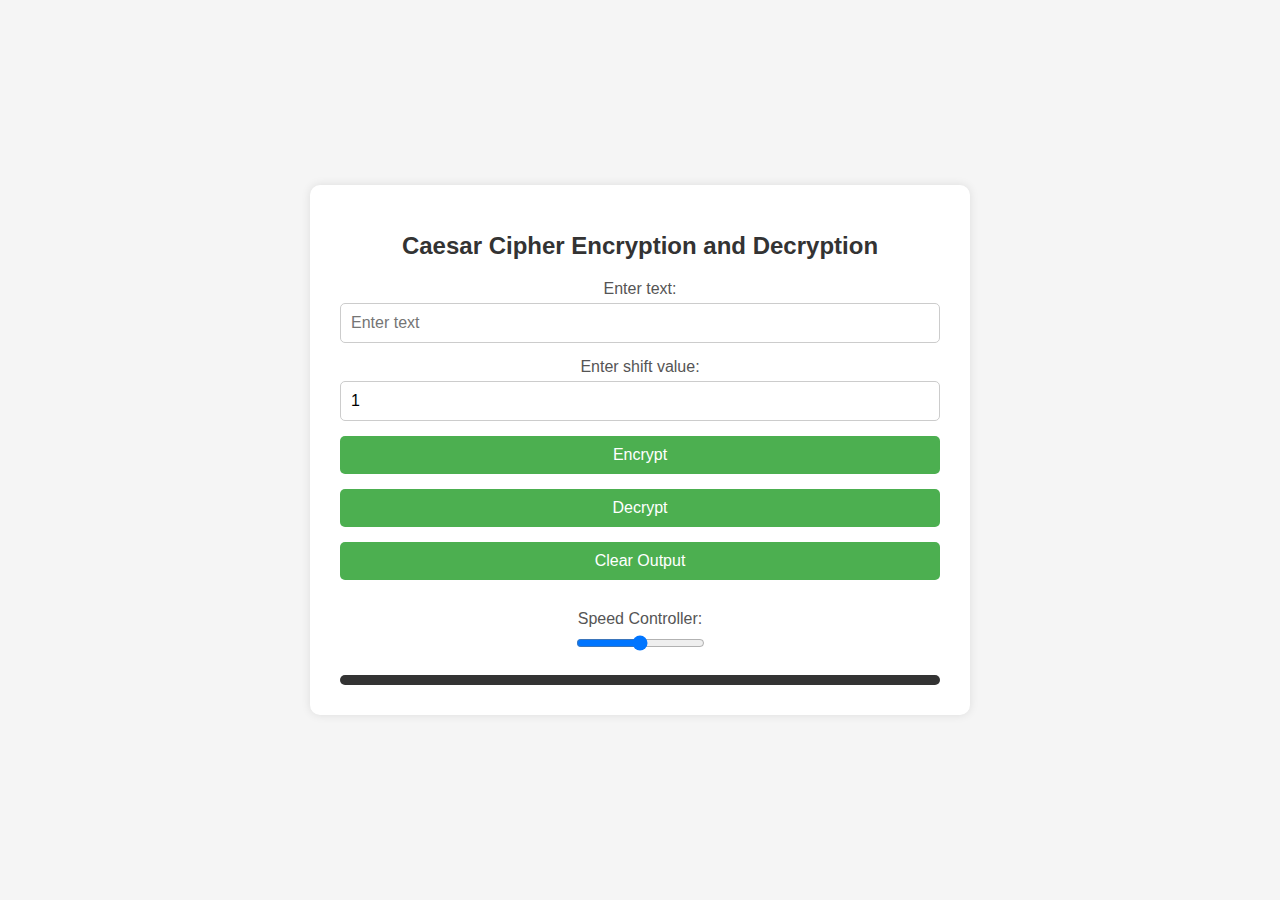
<file: ceasar2.html>
<!DOCTYPE html>
<html lang="en">
<head>
    <meta charset="UTF-8">
    <meta name="viewport" content="width=device-width, initial-scale=1.0">
    <title>Caesar Cipher Visualization</title>
    <style>
        body {
            font-family: 'Segoe UI', Tahoma, Geneva, Verdana, sans-serif;
            background-color: #f5f5f5;
            margin: 0;
            padding: 0;
            display: flex;
            justify-content: center;
            align-items: center;
            height: 100vh;
        }

        .container {
            background-color: #fff;
            border-radius: 10px;
            box-shadow: 0px 0px 10px 0px rgba(0, 0, 0, 0.1);
            padding: 30px;
            width: 600px;
            text-align: center;
            transition: transform 0.3s ease-in-out;
        }

        .container:hover {
            transform: scale(1.05);
        }

        h1 {
            margin-bottom: 20px;
            color: #333;
            font-size: 24px;
        }

        label {
            display: block;
            margin-bottom: 5px;
            color: #555;
        }

        input[type="text"], input[type="number"], button {
            width: 100%;
            padding: 10px;
            margin-bottom: 15px;
            border: 1px solid #ccc;
            border-radius: 5px;
            box-sizing: border-box;
            font-size: 16px;
            transition: background-color 0.3s, border-color 0.3s;
        }

        input[type="text"]:focus, input[type="number"]:focus, button:focus {
            outline: none;
            border-color: #4CAF50;
        }

        button {
            background-color: #4CAF50;
            color: white;
            border: none;
            cursor: pointer;
        }

        button:hover {
            background-color: #45a049;
        }

        #outputText {
            margin-top: 20px;
            font-weight: bold;
            font-size: 18px;
            color: #4CAF50;
        }

        #steps {
            margin-top: 20px;
            text-align: left;
            color: #555;
            font-size: 14px;
        }

        .alphabet-matrix {
            display: grid;
            grid-template-columns: repeat(26, 1fr);
            grid-gap: 2px;
            margin-top: 20px;
            background-color: #333;
            padding: 5px;
            border-radius: 5px;
            transition: transform 0.3s ease-in-out;
        }

        .alphabet-matrix div {
            background-color: #fff;
            padding: 5px;
            text-align: center;
            font-weight: bold;
            transition: background-color 0.3s;
        }

        .alphabet-matrix div:hover {
            background-color: #f5f5f5;
        }

        .starting-char {
            background-color: #ffc107 !important;
            color: #333;
        }

        .highlighted {
            background-color: #4CAF50 !important;
            color: white;
        }

        .output-text {
            background-color: #4CAF50 !important;
            color: white;
        }
        
        .speed-controller {
            width: 100%;
            margin-top: 15px;
        }
    </style>
</head>
<body>
    <div class="container">
        <h1>Caesar Cipher Encryption and Decryption</h1>
        <label for="inputText">Enter text:</label>
        <input type="text" id="inputText" placeholder="Enter text">
        <label for="shift">Enter shift value:</label>
        <input type="number" id="shift" min="1" value="1">
        <button onclick="encryptAndClear()">Encrypt</button>
        <button onclick="decryptAndClear()">Decrypt</button>
        <button onclick="clearOutput()">Clear Output</button>
        <div class="speed-controller">
            <label for="speedController">Speed Controller:</label>
            <input type="range" id="speedController" min="1" max="2000" value="1000" onchange="updateSpeed()">
        </div>
        <div id="outputText"></div>
        <div id="steps"></div>
        <div class="alphabet-matrix" id="alphabet-matrix"></div>
    </div>

    <script>
        let speed = 1000; // Default speed

        function updateSpeed() {
            speed = parseInt(document.getElementById('speedController').value);
        }

        function animateSteps(steps, index) {
            if (index < steps.length) {
                document.getElementById('steps').innerHTML += steps[index].text;
                highlightShift(steps[index].index, steps[index].shift, steps[index].isEncryption);
                setTimeout(function() {
                    animateSteps(steps, index + 1);
                }, speed); // Use the speed variable for delay
            } else {
                removeMatrixFromOutput();
            }
        }

        function generateAlphabetMatrix() {
            const alphabetMatrix = document.getElementById('alphabet-matrix');
            alphabetMatrix.innerHTML = '';

            const alphabet = 'ABCDEFGHIJKLMNOPQRSTUVWXYZ';
            for (let i = 0; i < alphabet.length; i++) {
                const char = alphabet[i];
                const div = document.createElement('div');
                div.textContent = char;
                alphabetMatrix.appendChild(div);
            }
        }

        function highlightShift(charIndex, shift, isEncryption) {
            const alphabetMatrix = document.getElementById('alphabet-matrix');
            const divs = alphabetMatrix.getElementsByTagName('div');
            const shiftedIndex = (charIndex + (isEncryption ? shift : -shift) + 26) % 26;
            divs[charIndex].classList.add('starting-char');
            divs[shiftedIndex].classList.add('highlighted');
            setTimeout(() => {
                divs[charIndex].classList.remove('starting-char');
                divs[shiftedIndex].classList.remove('highlighted');
            }, speed); // Use the speed variable for delay
        }

        function encryptAndClear() {
            // Clear previous output
            clearOutput();
            encrypt();
        }

        function encrypt() {
            const plaintext = document.getElementById('inputText').value;
            const shift = parseInt(document.getElementById('shift').value);
            let encryptedText = '';
            let steps = [];

            generateAlphabetMatrix();

            const words = plaintext.split(' '); // Split text into words

            for (let j = 0; j < words.length; j++) {
                const word = words[j];
                for (let i = 0; i < word.length; i++) {
                    let char = word[i];
                    let charCode = word.charCodeAt(i);

                    // Encrypt uppercase letters
                    if (charCode >= 65 && charCode <= 90) {
                        let encryptedCharCode = ((charCode - 65 + shift) % 26) + 65;
                        encryptedText += String.fromCharCode(encryptedCharCode);
                        steps.push({ text: `'${char}' shifted by ${shift} positions: ${String.fromCharCode(charCode)} => ${String.fromCharCode(encryptedCharCode)}`, index: charCode - 65, shift: shift, isEncryption: true });
                    }
                    // Encrypt lowercase letters
                    else if (charCode >= 97 && charCode <= 122) {
                        let encryptedCharCode = ((charCode - 97 + shift) % 26) + 97;
                        encryptedText += String.fromCharCode(encryptedCharCode);
                        steps.push({ text: `'${char}' shifted by ${shift} positions: ${String.fromCharCode(charCode)} => ${String.fromCharCode(encryptedCharCode)}`, index: charCode - 97, shift: shift, isEncryption: true });
                    }
                    // Keep other characters unchanged
                    else {
                        encryptedText += char;
                        steps.push({ text: `'${char}' remains unchanged`, index: null, shift: null, isEncryption: true });
                    }
                }
                encryptedText += ' '; // Add space between words
            }

            document.getElementById('outputText').innerText = `Encrypted text: ${encryptedText}`;
            animateSteps(steps, 0);
        }

        function decryptAndClear() {
            // Clear previous output
            clearOutput();
            decrypt();
        }

        function decrypt() {
            const ciphertext = document.getElementById('inputText').value;
            const shift = parseInt(document.getElementById('shift').value);
            let decryptedText = '';
            let steps = [];

            generateAlphabetMatrix();

            const words = ciphertext.split(' '); // Split text into words

            for (let j = 0; j < words.length; j++) {
                const word = words[j];
                for (let i = 0; i < word.length; i++) {
                    let char = word[i];
                    let charCode = word.charCodeAt(i);

                    // Decrypt uppercase letters
                    if (charCode >= 65 && charCode <= 90) {
                        let decryptedCharCode = ((charCode - 65 - shift + 26) % 26) + 65;
                        decryptedText += String.fromCharCode(decryptedCharCode);
                        steps.push({ text: `'${char}' shifted back by ${shift} positions: ${String.fromCharCode(charCode)} => ${String.fromCharCode(decryptedCharCode)}`, index: charCode - 65, shift: shift, isEncryption: false });
                    }
                    // Decrypt lowercase letters
                    else if (charCode >= 97 && charCode <= 122) {
                        let decryptedCharCode = ((charCode - 97 - shift + 26) % 26) + 97;
                        decryptedText += String.fromCharCode(decryptedCharCode);
                        steps.push({ text: `'${char}' shifted back by ${shift} positions: ${String.fromCharCode(charCode)} => ${String.fromCharCode(decryptedCharCode)}`, index: charCode - 97, shift: shift, isEncryption: false });
                    }
                    // Keep other characters unchanged
                    else {
                        decryptedText += char;
                        steps.push({ text: `'${char}' remains unchanged`, index: null, shift: null, isEncryption: false });
                    }
                }
                decryptedText += ' '; // Add space between words
            }

            document.getElementById('outputText').innerText = `Decrypted text: ${decryptedText}`;
            animateSteps(steps, 0);
        }

        function clearOutput() {
            document.getElementById('outputText').innerText = '';
            document.getElementById('steps').innerHTML = '';
            clearMatrixHighlights();
            document.getElementById('alphabet-matrix').classList.remove('output-text');
        }

        function clearMatrixHighlights() {
            const alphabetMatrix = document.getElementById('alphabet-matrix');
            const divs = alphabetMatrix.getElementsByTagName('div');
            for (let i = 0; i < divs.length; i++) {
                divs[i].classList.remove('starting-char');
                divs[i].classList.remove('highlighted');
            }
        }

        function removeMatrixFromOutput() {
            document.getElementById('alphabet-matrix').classList.add('output-text');
        }
    </script>
</body>
</html>
</file>
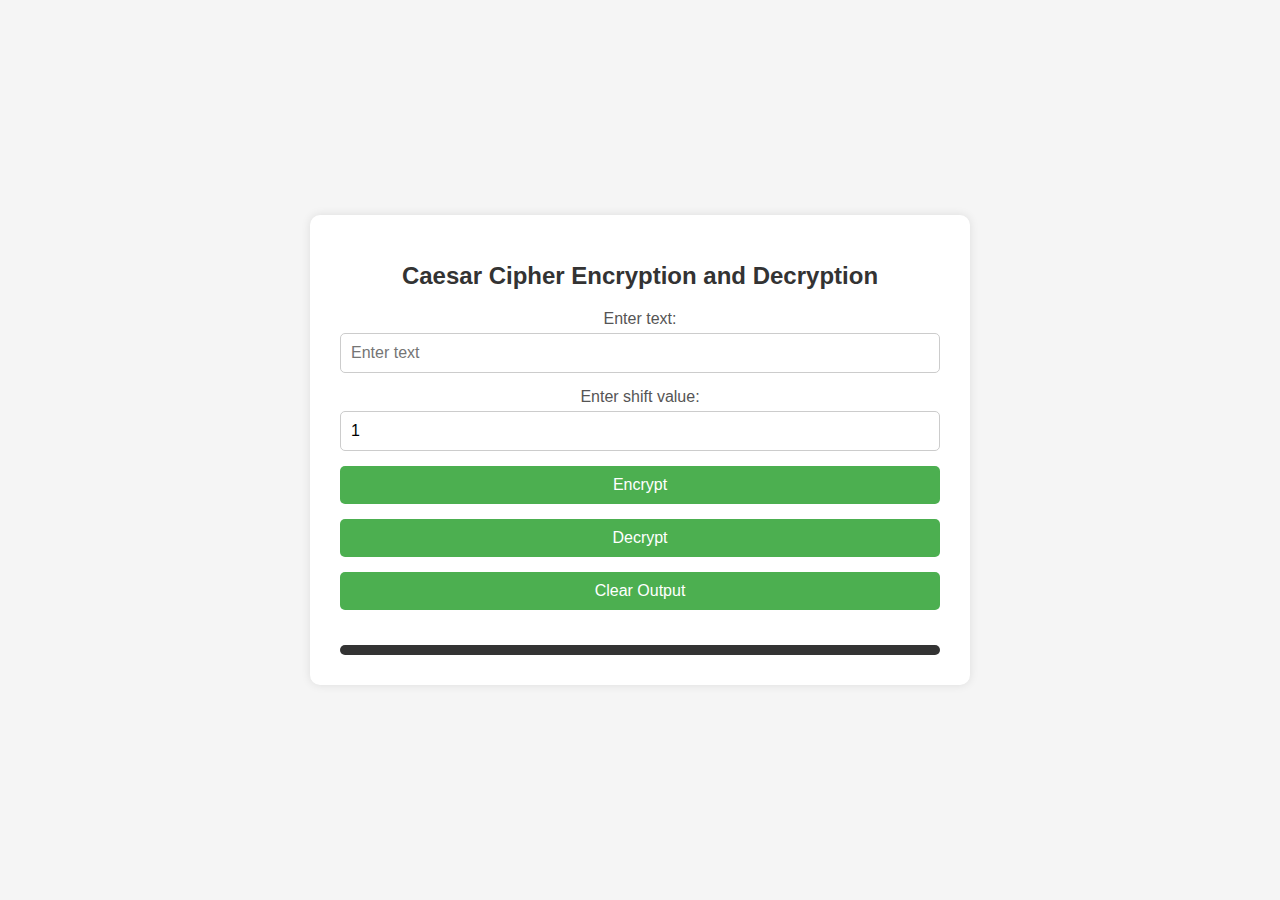
<file: cesar cipher.html>
<!DOCTYPE html>
<html lang="en">
<head>
    <meta charset="UTF-8">
    <meta name="viewport" content="width=device-width, initial-scale=1.0">
    <title>Caesar Cipher Visualization</title>
    <style>
        body {
            font-family: 'Segoe UI', Tahoma, Geneva, Verdana, sans-serif;
            background-color: #f5f5f5;
            margin: 0;
            padding: 0;
            display: flex;
            justify-content: center;
            align-items: center;
            height: 100vh;
        }

        .container {
            background-color: #fff;
            border-radius: 10px;
            box-shadow: 0px 0px 10px 0px rgba(0, 0, 0, 0.1);
            padding: 30px;
            width: 600px;
            text-align: center;
            transition: transform 0.3s ease-in-out;
        }

        .container:hover {
            transform: scale(1.05);
        }

        h1 {
            margin-bottom: 20px;
            color: #333;
            font-size: 24px;
        }

        label {
            display: block;
            margin-bottom: 5px;
            color: #555;
        }

        input[type="text"], input[type="number"], button {
            width: 100%;
            padding: 10px;
            margin-bottom: 15px;
            border: 1px solid #ccc;
            border-radius: 5px;
            box-sizing: border-box;
            font-size: 16px;
            transition: background-color 0.3s, border-color 0.3s;
        }

        input[type="text"]:focus, input[type="number"]:focus, button:focus {
            outline: none;
            border-color: #4CAF50;
        }

        button {
            background-color: #4CAF50;
            color: white;
            border: none;
            cursor: pointer;
        }

        button:hover {
            background-color: #45a049;
        }

        #outputText {
            margin-top: 20px;
            font-weight: bold;
            font-size: 18px;
            color: #4CAF50;
        }

        #steps {
            margin-top: 20px;
            text-align: left;
            color: #555;
            font-size: 14px;
        }

        .alphabet-matrix {
            display: grid;
            grid-template-columns: repeat(26, 1fr);
            grid-gap: 2px;
            margin-top: 20px;
            background-color: #333;
            padding: 5px;
            border-radius: 5px;
            transition: transform 0.3s ease-in-out;
        }

        .alphabet-matrix div {
            background-color: #fff;
            padding: 5px;
            text-align: center;
            font-weight: bold;
            transition: background-color 0.3s;
        }

        .alphabet-matrix div:hover {
            background-color: #f5f5f5;
        }

        .starting-char {
            background-color: #ffc107 !important;
            color: #333;
        }

        .highlighted {
            background-color: #4CAF50 !important;
            color: white;
        }

        .output-text {
            background-color: #4CAF50 !important;
            color: white;
        }
    </style>
</head>
<body>
    <div class="container">
        <h1>Caesar Cipher Encryption and Decryption</h1>
        <label for="inputText">Enter text:</label>
        <input type="text" id="inputText" placeholder="Enter text">
        <label for="shift">Enter shift value:</label>
        <input type="number" id="shift" min="1" value="1">
        <button onclick="encryptAndClear()">Encrypt</button>
        <button onclick="decryptAndClear()">Decrypt</button>
        <button onclick="clearOutput()">Clear Output</button>
        <div id="outputText"></div>
        <div id="steps"></div>
        <div class="alphabet-matrix" id="alphabet-matrix"></div>
    </div>

    <script>
        function animateSteps(steps, index) {
            if (index < steps.length) {
                document.getElementById('steps').innerHTML += steps[index].text;
                highlightShift(steps[index].index, steps[index].shift, steps[index].isEncryption);
                setTimeout(function() {
                    animateSteps(steps, index + 1);
                }, 1000); // Change delay as needed (in milliseconds)
            } else {
                removeMatrixFromOutput();
            }
        }

        function generateAlphabetMatrix() {
            const alphabetMatrix = document.getElementById('alphabet-matrix');
            alphabetMatrix.innerHTML = '';

            for (let i = 0; i < 26; i++) {
                const charCode = 65 + i;
                const char = String.fromCharCode(charCode);
                const div = document.createElement('div');
                div.textContent = char;
                alphabetMatrix.appendChild(div);
            }
        }

        function highlightShift(charIndex, shift, isEncryption) {
    const alphabetMatrix = document.getElementById('alphabet-matrix');
    const divs = alphabetMatrix.getElementsByTagName('div');
    const shiftedIndex = (charIndex + (isEncryption ? shift : -shift) + 26) % 26;
    divs[charIndex].classList.add('starting-char');
    divs[shiftedIndex].classList.add('highlighted');
    setTimeout(() => {
        divs[charIndex].classList.remove('starting-char');
        divs[shiftedIndex].classList.remove('highlighted');
    }, 1000);
}

function encryptAndClear() {
    // Clear previous output
    clearOutput();
    encrypt();
}

function encrypt() {
    const plaintext = document.getElementById('inputText').value;
    const shift = parseInt(document.getElementById('shift').value);
    let encryptedText = '';
    let steps = [];

    generateAlphabetMatrix();

    for (let i = 0; i < plaintext.length; i++) {
        let char = plaintext[i];
        let charCode = plaintext.charCodeAt(i);

        // Encrypt uppercase letters
        if (charCode >= 65 && charCode <= 90) {
            let encryptedCharCode = ((charCode - 65 + shift) % 26) + 65;
            encryptedText += String.fromCharCode(encryptedCharCode);
            steps.push({ text: `'${char}' shifted by ${shift} positions: ${String.fromCharCode(charCode)} => ${String.fromCharCode(encryptedCharCode)}`, index: charCode - 65, shift: shift, isEncryption: true });
        }
        // Encrypt lowercase letters
        else if (charCode >= 97 && charCode <= 122) {
            let encryptedCharCode = ((charCode - 97 + shift) % 26) + 97;
            encryptedText += String.fromCharCode(encryptedCharCode);
            steps.push({ text: `'${char}' shifted by ${shift} positions: ${String.fromCharCode(charCode)} => ${String.fromCharCode(encryptedCharCode)}`, index: charCode - 97, shift: shift, isEncryption: true });
        }
        // Keep other characters unchanged
        else {
            encryptedText += char;
            steps.push({ text: `'${char}' remains unchanged`, index: null, shift: null, isEncryption: true });
        }
    }

    document.getElementById('outputText').innerText = `Encrypted text: ${encryptedText}`;
    animateSteps(steps, 0);
}

function decryptAndClear() {
    // Clear previous output
    clearOutput();
    decrypt();
}

function decrypt() {
    const ciphertext = document.getElementById('inputText').value;
    const shift = parseInt(document.getElementById('shift').value);
    let decryptedText = '';
    let steps = [];

    generateAlphabetMatrix();

    for (let i = 0; i < ciphertext.length; i++) {
        let char = ciphertext[i];
        let charCode = ciphertext.charCodeAt(i);

        // Decrypt uppercase letters
        if (charCode >= 65 && charCode <= 90) {
            let decryptedCharCode = ((charCode - 65 - shift + 26) % 26) + 65;
            decryptedText += String.fromCharCode(decryptedCharCode);
            steps.push({ text: `'${char}' shifted back by ${shift} positions: ${String.fromCharCode(charCode)} => ${String.fromCharCode(decryptedCharCode)}`, index: charCode - 65, shift: shift, isEncryption: false });
        }
        // Decrypt lowercase letters
        else if (charCode >= 97 && charCode <= 122) {
            let decryptedCharCode = ((charCode - 97 - shift + 26) % 26) + 97;
            decryptedText += String.fromCharCode(decryptedCharCode);
            steps.push({ text: `'${char}' shifted back by ${shift} positions: ${String.fromCharCode(charCode)} => ${String.fromCharCode(decryptedCharCode)}`, index: charCode - 97, shift: shift, isEncryption: false });
        }
        // Keep other characters unchanged
        else {
            decryptedText += char;
            steps.push({ text: `'${char}' remains unchanged`, index: null, shift: null, isEncryption: false });
        }
    }

    document.getElementById('outputText').innerText = `Decrypted text: ${decryptedText}`;
    animateSteps(steps, 0);
}

function clearOutput() {
    document.getElementById('outputText').innerText = '';
    document.getElementById('steps').innerHTML = '';
    clearMatrixHighlights();
    document.getElementById('alphabet-matrix').classList.remove('output-text');
}

function clearMatrixHighlights() {
    const alphabetMatrix = document.getElementById('alphabet-matrix');
    const divs = alphabetMatrix.getElementsByTagName('div');
    for (let i = 0; i < divs.length; i++) {
        divs[i].classList.remove('starting-char');
        divs[i].classList.remove('highlighted');
    }
}

function removeMatrixFromOutput() {
    document.getElementById('alphabet-matrix').classList.add('output-text');
}
</script>
</body>
</html>
</file>
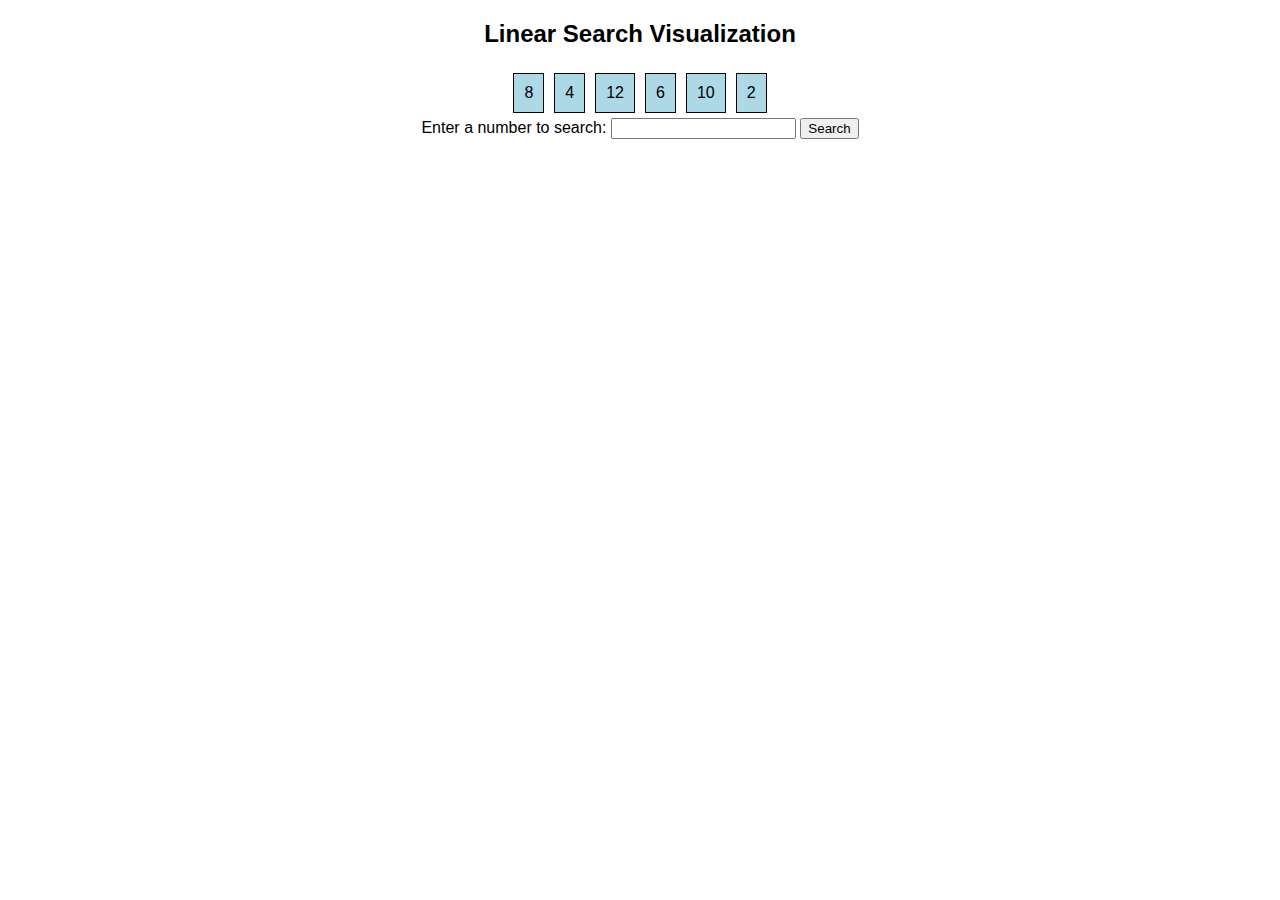
<file: demo.html>
<!DOCTYPE html>
<html lang="en">
<head>
  <meta charset="UTF-8">
  <meta name="viewport" content="width=device-width, initial-scale=1.0">
  <meta name = "authors" content = "Parth Trivedi, Hussain Harianawala , Vaishnavi Pawar, Sumit Gandoo">
  <title>Linear Search Visualization</title>
  <style>
    body {
      font-family: Arial, sans-serif;
    }
    .container {
      text-align: center;
    }
    .list-item {
      display: inline-block;
      margin: 5px;
      padding: 10px;
      border: 1px solid black;
      background-color: lightblue;
      position: relative;
    }
    .arrow {
      position: absolute;
      left: -20px;
      top: 50%;
      transform: translateY(-50%);
      animation: moveArrow 0.5s linear;
    }
    .cross, .tick {
      position: absolute;
      top: 40px;
      left: 50%;
      transform: translateX(-50%);
      font-size: 24px;
    }
    .cross {
      color: red;
    }
    .tick {
      color: green;
    }
    @keyframes moveArrow {
      0% { left: -20px; }
      100% { left: calc(100% + 20px); }
    }
  </style>
</head>
<body>
  <div class="container">
    <h2>Linear Search Visualization</h2>
    <div id="list-container"></div>
    <label for="searchNumber">Enter a number to search:</label>
    <input type="number" id="searchNumber">
    <button onclick="startSearch()">Search</button>
    <div id="result"></div>
  </div>

  <script>
    const list = [8, 4, 12, 6, 10, 2];
    const listContainer = document.getElementById('list-container');
    const searchNumberInput = document.getElementById('searchNumber');
    const resultDisplay = document.getElementById('result');

    // Display the list visually
    list.forEach(item => {
      const listItem = document.createElement('div');
      listItem.textContent = item;
      listItem.classList.add('list-item');
      listContainer.appendChild(listItem);
    });

    // Linear search algorithm
    function linearSearch(numberToSearch) {
      for (let i = 0; i < list.length; i++) {
        if (list[i] === numberToSearch) {
          return i;
        }
      }
      return -1;
    }

    // Start the search
    function startSearch() {
      const searchNumber = parseInt(searchNumberInput.value);
      animateSearch(searchNumber);
    }

    // Animate the search process
    function animateSearch(searchNumber) {
      let found = false;
      let index = 0;

      const arrow = document.createElement('div');
      arrow.textContent = '↑';
      arrow.classList.add('arrow');
      listContainer.appendChild(arrow);

      const interval = setInterval(() => {
        if (index < list.length) {
          if (list[index] === searchNumber) {
            found = true;
            clearInterval(interval);
          }
          arrow.style.left = `${listContainer.children[index].offsetLeft - 20}px`;
          index++;
        } else {
          clearInterval(interval);
        }
      }, 500);

      setTimeout(() => {
        arrow.remove();
        if (found) {
          const tick = document.createElement('div');
          tick.textContent = '✔';
          tick.classList.add('tick');
          resultDisplay.innerHTML = 'Match found';
          listContainer.appendChild(tick);
          setTimeout(() => {
            tick.remove();
            resultDisplay.innerHTML = '';
          }, 2000);
        } else {
          const cross = document.createElement('div');
          cross.textContent = '✘';
          cross.classList.add('cross');
          resultDisplay.innerHTML = 'No match found';
          listContainer.appendChild(cross);
          setTimeout(() => {
            cross.remove();
            resultDisplay.innerHTML = '';
          }, 2000);
        }
      }, (list.length * 500) + 500);
    }
  </script>
</body>
</html>
</file>
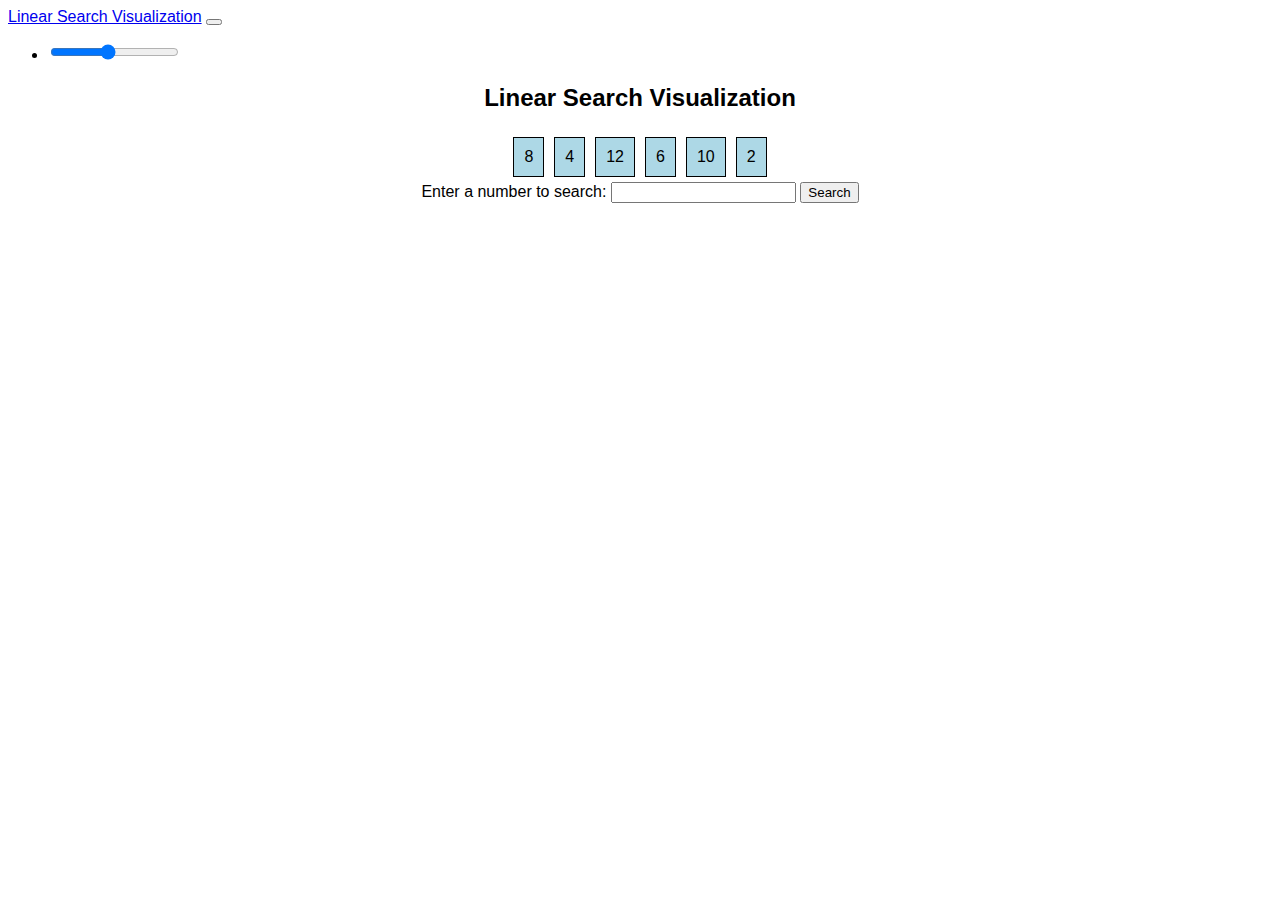
<file: demo2.html>
<!DOCTYPE html>
<html lang="en">
<head>
  <meta charset="UTF-8">
  <meta name="viewport" content="width=device-width, initial-scale=1.0">
  <meta name="authors" content="Parth Trivedi, Hussain Harianawala, Vaishnavi Pawar, Sumit Gandoo">
  <title>Linear Search Visualization</title>
  <link href="https://cdn.jsdelivr.net/npm/bootstrap@5.3.0-alpha1/dist/css/bootstrap.min.css" rel="stylesheet" integrity="sha384-XXXXX" crossorigin="anonymous">
  <style>
    body {
      font-family: Arial, sans-serif;
    }
    .container {
      text-align: center;
    }
    .list-item {
      display: inline-block;
      margin: 5px;
      padding: 10px;
      border: 1px solid black;
      background-color: lightblue;
      position: relative;
    }
    .arrow {
      position: absolute;
      left: -20px;
      top: 50%;
      transform: translateY(-50%);
      animation: moveArrow 0.5s linear;
    }
    .cross, .tick {
      position: absolute;
      top: 40px;
      left: 50%;
      transform: translateX(-50%);
      font-size: 24px;
    }
    .cross {
      color: red;
    }
    .tick {
      color: green;
    }
    @keyframes moveArrow {
      0% { left: -20px; }
      100% { left: calc(100% + 20px); }
    }
  </style>
</head>
<body>
  <nav class="navbar navbar-expand-lg navbar-light bg-light">
    <div class="container-fluid">
      <a class="navbar-brand" href="#">Linear Search Visualization</a>
      <button class="navbar-toggler" type="button" data-bs-toggle="collapse" data-bs-target="#navbarNav" aria-controls="navbarNav" aria-expanded="false" aria-label="Toggle navigation">
        <span class="navbar-toggler-icon"></span>
      </button>
      <div class="collapse navbar-collapse" id="navbarNav">
        <ul class="navbar-nav">
          <li class="nav-item">
            <input type="range" min="100" max="1000" step="100" value="500" id="speedRange">
          </li>
        </ul>
      </div>
    </div>
  </nav>

  <div class="container">
    <h2>Linear Search Visualization</h2>
    <div id="list-container"></div>
    <label for="searchNumber">Enter a number to search:</label>
    <input type="number" id="searchNumber">
    <button onclick="startSearch()">Search</button>
    <div id="result"></div>
  </div>

  <script>
    const list = [8, 4, 12, 6, 10, 2];
    const listContainer = document.getElementById('list-container');
    const searchNumberInput = document.getElementById('searchNumber');
    const resultDisplay = document.getElementById('result');
    const speedRange = document.getElementById('speedRange');

    // Display the list visually
    list.forEach(item => {
      const listItem = document.createElement('div');
      listItem.textContent = item;
      listItem.classList.add('list-item');
      listContainer.appendChild(listItem);
    });

    // Linear search algorithm
    function linearSearch(numberToSearch) {
      for (let i = 0; i < list.length; i++) {
        if (list[i] === numberToSearch) {
          return i;
        }
      }
      return -1;
    }

    // Start the search
    function startSearch() {
      const searchNumber = parseInt(searchNumberInput.value);
      animateSearch(searchNumber);
    }

    // Animate the search process
    function animateSearch(searchNumber) {
      const animationSpeed = parseInt(speedRange.value);
      let found = false;
      let index = 0;

      const arrow = document.createElement('div');
      arrow.textContent = '↑';
      arrow.classList.add('arrow');
      listContainer.appendChild(arrow);

      const interval = setInterval(() => {
        if (index < list.length) {
          if (list[index] === searchNumber) {
            found = true;
            clearInterval(interval);
          }
          arrow.style.left = `${listContainer.children[index].offsetLeft - 20}px`;
          // Add micro-interaction
          listContainer.children[index].style.backgroundColor = 'yellow';
          setTimeout(() => {
            listContainer.children[index].style.backgroundColor = 'lightblue';
          }, animationSpeed / 2);
          index++;
        } else {
          clearInterval(interval);
        }
      }, animationSpeed);

      setTimeout(() => {
        arrow.remove();
        if (found) {
          const tick = document.createElement('div');
          tick.textContent = '✔';
          tick.classList.add('tick');
          resultDisplay.innerHTML = 'Match found';
          listContainer.appendChild(tick);
          setTimeout(() => {
            tick.remove();
            resultDisplay.innerHTML = '';
          }, 2000);
        } else {
          const cross = document.createElement('div');
          cross.textContent = '✘';
          cross.classList.add('cross');
          resultDisplay.innerHTML = 'No match found';
          listContainer.appendChild(cross);
          setTimeout(() => {
            cross.remove();
            resultDisplay.innerHTML = '';
          }, 2000);
        }
      }, (list.length * animationSpeed) + animationSpeed);
    }
  </script>
</body>
</html>
</file>
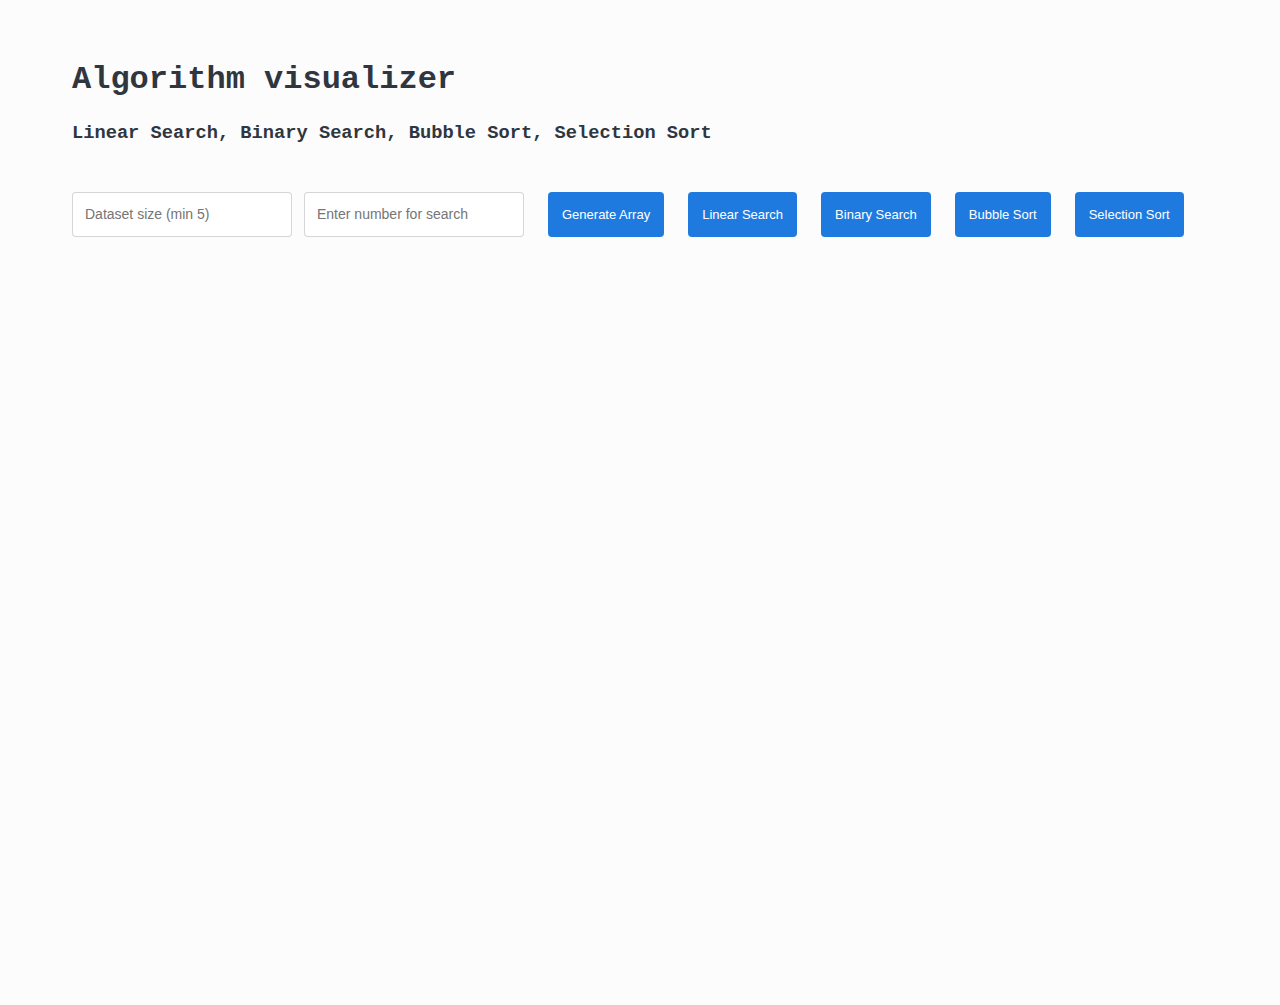
<file: demo3.html>
<!DOCTYPE html>
<html lang="en">
<head>
    <meta charset="UTF-8">
    <meta name="viewport" content="width=device-width, initial-scale=1.0">
    <title>Algorithm visualizer | Supratik Basu</title>
    <link rel="stylesheet" href="https://cdnjs.cloudflare.com/ajax/libs/font-awesome/4.7.0/css/font-awesome.min.css">
    <style>
        body {
            padding: 32px 64px;
            color: #2f363f;
            background-color: rgba(249,250,252, 0.5);;
        }
        .bar {
            width: 5px;
            display: inline-block;
            margin: 0 1px;
            background-color: blue;
            transition: height 100ms ease-in;
        }

        h1, h3 {
            font-family: 'Courier New', Courier, monospace;
        }

        h1 {
            margin-bottom: 1.5rem;
        }

        h3 {
            margin-bottom: 3rem;
        }

        .btn {
            background-color:#1f7ae0;
            border: 1px solid#1f7ae0;
            color:white;
            display: inline-block;
            white-space: nowrap;
            font-family: "Graphik Web Medium", sans-serif;
            font-size: 13px;
            text-align: center;
            -webkit-user-select: none;
            -moz-user-select: none;
            -ms-user-select: none;
            user-select: none;
            -webkit-border-radius: 4px;
            -moz-border-radius: 4px;
            border-radius: 4px;
            border: solid 1px transparent;
            cursor: pointer;
            padding: 9px 13px;
            margin: 0 12px;
            -webkit-box-sizing: border-box;
            -moz-box-sizing: border-box;
            box-sizing: border-box;
            outline: none;
            -webkit-transition: -webkit-transform 0.15s ease, -webkit-box-shadow 0.15s ease;
            transition: -webkit-transform 0.15s ease, -webkit-box-shadow 0.15s ease;
            -o-transition: box-shadow 0.15s ease, -o-transform 0.15s ease;
            -moz-transition: transform 0.15s ease, box-shadow 0.15s ease, -moz-transform 0.15s ease, -moz-box-shadow 0.15s ease;
            transition: transform 0.15s ease, box-shadow 0.15s ease;
            transition: transform 0.15s ease, box-shadow 0.15s ease, -webkit-transform 0.15s ease, -moz-transform 0.15s ease, -o-transform 0.15s ease, -webkit-box-shadow 0.15s ease, -moz-box-shadow 0.15s ease;
        }

        .btn:hover {
            -webkit-transform: translateY(-1px);
            -moz-transform: translateY(-1px);
            -ms-transform: translateY(-1px);
            -o-transform: translateY(-1px);
            transform: translateY(-1px);
            -webkit-box-shadow: 0 3px 10px 0 rgba(0, 0, 0, 0.07);
            -moz-box-shadow: 0 3px 10px 0 rgba(0, 0, 0, 0.07);
            box-shadow: 0 3px 10px 0 rgba(0, 0, 0, 0.07);
        }

        .btn:disabled {
            background-color:#1f7ae077;
        }

        .ipt {
            padding: 11px 16px;
            line-height: 1.3;
            width: 220px;
            font-size: 14px;
            -webkit-border-radius: 4px;
            -moz-border-radius: 4px;
            border-radius: 4px;
            padding: 12px;
            border: solid 1px rgba(83, 91, 98, 0.25);
            -webkit-box-sizing: border-box;
            -moz-box-sizing: border-box;
            box-sizing: border-box;
            outline: none;
            color:#2f363f;
            margin: 0 12px;
        }

        .ipt:first-child {
            margin: 0;
        }

        .controls {
            display: flex;
            justify-content: flex-start;
        }

        #lines-container {
            margin-top: 64px;
            min-height: 600px;
            padding: 32px;
        }

        /* CSS of toast reference: https://codepen.io/kipp0/pen/pPNrrj */
        #toast {
            visibility: hidden;
            max-width: 50px;
            height: 50px;
            /*margin-left: -125px;*/
            margin: auto;
            background-color: #333;
            color: #fff;
            text-align: center;
            border-radius: 2px;

            position: fixed;
            z-index: 1;
            left: 0;right:0;
            bottom: 30px;
            font-size: 16px;
            white-space: nowrap;
        }

        #toast #toast-img{
            width: 50px;
            height: 50px;
            
            float: left;
            
            padding-top: 16px;
            padding-bottom: 16px;
            
            box-sizing: border-box;

            
            background-color: #111;
            color: #fff;
        }

        #toast-img{
            display: flex;
            justify-content: center;
            align-items: center;
        }

        #toast #toast-desc{

            
            color: #fff;
        
            padding: 16px;
            
            overflow: hidden;
            white-space: nowrap;
        }

        #toast.show {
            visibility: visible;
            -webkit-animation: fadein 0.5s, expand 0.5s 0.5s,stay 3s 1s, shrink 0.5s 2s, fadeout 0.5s 2.5s;
            animation: fadein 0.5s, expand 0.5s 0.5s,stay 3s 1s, shrink 0.5s 4s, fadeout 0.5s 4.5s;
        }

        @-webkit-keyframes fadein {
            from {bottom: 0; opacity: 0;} 
            to {bottom: 30px; opacity: 1;}
        }

        @keyframes fadein {
            from {bottom: 0; opacity: 0;}
            to {bottom: 30px; opacity: 1;}
        }

        @-webkit-keyframes expand {
            from {min-width: 50px} 
            to {min-width: 350px}
        }

        @keyframes expand {
            from {min-width: 50px}
            to {min-width: 350px}
        }
        @-webkit-keyframes stay {
            from {min-width: 350px} 
            to {min-width: 350px}
        }

        @keyframes stay {
            from {min-width: 350px}
            to {min-width: 350px}
        }
        @-webkit-keyframes shrink {
            from {min-width: 350px;} 
            to {min-width: 50px;}
        }

        @keyframes shrink {
            from {min-width: 350px;} 
            to {min-width: 50px;}
        }

        @-webkit-keyframes fadeout {
            from {bottom: 30px; opacity: 1;} 
            to {bottom: 60px; opacity: 0;}
        }

        @keyframes fadeout {
            from {bottom: 30px; opacity: 1;}
            to {bottom: 60px; opacity: 0;}
        }

        /* ***************************** */


    </style>
</head>
<body>
    <h1>Algorithm visualizer</h1>
    <h3>Linear Search, Binary Search, Bubble Sort, Selection Sort</h3>
    <div class="controls">
        <input type="number" id="dataset-size" class="ipt" placeholder="Dataset size (min 5)" onblur="handleDatasetSizeChange()"/>
        <input type="number" id="search-number" class="ipt" placeholder="Enter number for search" onblur="handleSearchNumberChange()"/>
        <button id="generate-array" class="btn" onclick="generateArray()">Generate Array</button>
        <button id="linear-search" class="btn" onclick="doLinearSearch()">Linear Search</button>
        <button id="binary-search" class="btn" onclick="doBinarySearch()">Binary Search</button>
        <button id="bubble-sort" class="btn" onclick="doBubbleSort()">Bubble Sort</button>
        <button id="selection-sort" class="btn" onclick="doSelectionSort()">Selection Sort</button>
    </div>

    <div id="lines-container">

    </div>

    <div id="toast">
        <div id="toast-img"><i id="toast-icon" class="fa fa-2x fa-check-circle" aria-hidden="true" style="color: #d0f0c0;"></i></div>
        <div id="toast-desc"></div>
    </div>

    <script>
        // constants
        const BG_COLOR = 'blue'
        const COMPARE_COLOR = 'yellow'
        const FOUND_COLOR = 'green'
        const SELECT_COLOR = 'red'


        // utils
        function getRandomNumber(min, max) {
            return Math.floor(Math.random() * (max - min + 1)) + min
        }

        function sleep(ms) {
            return new Promise(resolve => setTimeout(resolve, ms));
        }

    </script>

    <script>
        // Algorithms for animations

        function getLinearSearchAnimations(searchNumber, array) {
            let animationArr = []
            for (let i = 0; i < array.length; ++i) {
                if (searchNumber === array[i]) {
                    animationArr.push({
                        pos: i,
                        found: true,
                    })

                    return animationArr
                } else {
                    animationArr.push({
                        pos: i,
                    })
                }
            }
            animationArr.push({
                pos: array.length - 1,
                found: false
            })

            return animationArr
        }

        function getBinarySearchAnimations(searchNumber, sortedArray) {
            let animationArr =  []

            let lowIndex = 0
            let highIndex = sortedArray.length - 1
            let midIndex
            animationArr.push({
                lowIndex,
                highIndex,
                status: 'compare',
            })
            while (lowIndex <= highIndex) {
                midIndex = Math.floor((lowIndex + highIndex) / 2)
                animationArr.push({
                    midIndex,
                    status: 'select'
                })
                if (sortedArray[midIndex] == searchNumber) {
                    animationArr.push({
                        midIndex,
                        status: 'found'
                    })
                    return animationArr
                } else if (sortedArray[midIndex] < searchNumber) {
                    lowIndex = midIndex + 1
                    animationArr.push({
                        lowIndex,
                        highIndex,
                        status: 'compare',
                    })
                } else {
                    highIndex = midIndex - 1
                    animationArr.push({
                        lowIndex,
                        highIndex,
                        status: 'compare',
                    })
                }
            }
            animationArr.push({
                lowIndex,
                midIndex,
                highIndex,
                status: 'not-found',
            })
            return animationArr;
        }

        function getBubbleSortAnimations(inputArr) {
            let animationArr = []
            let len = inputArr.length;
            let swapped;
            do {
                swapped = false;
                for (let i = 0; i < len - 1; i++) {
                    animationArr.push({
                        posI: i,
                        posJ: i + 1,
                        status: 'compare',
                    })
                    if (inputArr[i] > inputArr[i + 1]) {
                        animationArr.push({
                            posI: i,
                            posJ: i + 1,
                            status: 'swap',
                        })  
                        let tmp = inputArr[i];
                        inputArr[i] = inputArr[i + 1];
                        inputArr[i + 1] = tmp;
                        swapped = true;
                    }
                }
            } while (swapped);
            return animationArr;
        }

        function getSelectionSortAnimations(inputArr) {
            let animationArr = []
            let len = inputArr.length;
            for (let i = 0; i < len; i++) {
                let min = i
                animationArr.push({
                    min: i,
                    status: 'select-min',
                })
                for (let j = i + 1; j < len; j++) {
                    animationArr.push({
                        min,
                        j,
                        status: 'compare'
                    })
                    if (inputArr[min] > inputArr[j]) {
                        animationArr.push({
                            min: j,
                            status: 'select-min',
                        })
                        min = j
                    }
                }

                if (min !== i) {
                    animationArr.push({
                        min,
                        i,
                        status: 'swap'
                    })
                    let tmp = inputArr[i]
                    inputArr[i] = inputArr[min]
                    inputArr[min] = tmp
                }
            }
            return animationArr
        }

    </script>

    <script>
        // Project utitlity functions

        function setInactiveInteractions(active) {
            document.getElementById('dataset-size').disabled = active
            document.getElementById('search-number').disabled = active
            document.getElementById('generate-array').disabled = active
            document.getElementById('linear-search').disabled = active
            document.getElementById('binary-search').disabled = active
            document.getElementById('bubble-sort').disabled = active
            document.getElementById('selection-sort').disabled = active
        }

        function enableInteractions() {
            setInactiveInteractions(false)
        }

        function disableInteractions() {
            setInactiveInteractions(true)
        }

        function toast(type, desc) {
            let toast = document.getElementById("toast")
            let toastDesc = document.getElementById("toast-desc")
            let toastIcon = document.getElementById("toast-icon")
            
            toast.className = "show";
            toastDesc.innerText = desc
            toastIcon.className = type === 'success' ? 'fa fa-2x fa-check-circle' : 'fa fa-2x fa-exclamation-circle'
            toastIcon.style.color = type === 'success' ? '#d0f0c0' : '#e32636'

            setTimeout(() => { toast.className = toast.className.replace("show", ""); }, 5000);
        }
    </script>

    <script>
        let datasetSize, searchNumber, array = [];

        function handleDatasetSizeChange() {

            datasetSize = Number(document.getElementById('dataset-size').value)
            if (!datasetSize || datasetSize < 5) {
                toast('fail', 'Dataset size must be minimum 5')
                document.getElementById('dataset-size').focus()
                datasetSize = null
                return
            }
        }

        function handleSearchNumberChange() {
            searchNumber = Number(document.getElementById('search-number').value) >= 5 ? Number(document.getElementById('search-number').value) : 5
            document.getElementById('search-number').value = searchNumber
        }

        function generateArray() {
            if (!datasetSize || datasetSize < 5) {
                toast('fail', 'Input dataset size must be minimum 5')
                document.getElementById('dataset-size').focus()
                return
            }
            let lineContainerElement = document.getElementById('lines-container')

            // Remove Present Children
            let child = lineContainerElement.lastElementChild;  
            while (child) { 
                lineContainerElement.removeChild(child); 
                child = lineContainerElement.lastElementChild; 
            }
            array = []

            // Add new Children
            for (let i = 0; i < datasetSize; ++i) {
                let randomNumber = getRandomNumber(5, 500)
                array.push(randomNumber)

                let lineElement = document.createElement('div')
                lineElement.className = "bar"
                lineElement.style.height = randomNumber + 'px'
                lineContainerElement.appendChild(lineElement)
            }
        }

        async function doLinearSearch() {
            if (!searchNumber) {
                toast('fail', 'Enter search number >= 5!')
                document.getElementById('search-number').focus()
                return
            }

            if (!array.length) {
                toast('fail', 'Generate Array')
                document.getElementById('generate-array').focus()
                return
            }

            disableInteractions()

            let animationArr = getLinearSearchAnimations(searchNumber, [...array])
            let lineContainerChildElements = Array.from(document.getElementById('lines-container').children)
            let previous
            for (let i = 0; i < animationArr.length; ++i) {
                let animation = animationArr[i]
                await sleep(100)
                
                if (Number.isInteger(previous)) {
                    lineContainerChildElements[previous].style.backgroundColor = BG_COLOR
                }

                if (animation.found === true) {
                    lineContainerChildElements[animation.pos].style.backgroundColor = FOUND_COLOR
                    toast('success', 'Found on position: ' + animation.pos)
                    break
                } else if (animation.found === false) {
                    lineContainerChildElements[animation.pos].style.backgroundColor = BG_COLOR
                    toast('fail', 'Not found')
                    enableInteractions()
                    break
                } else {
                    lineContainerChildElements[animation.pos].style.backgroundColor = SELECT_COLOR
                    previous = animation.pos
                }
            }

            enableInteractions()
        }

        async function doBinarySearch() {
            if (!searchNumber) {
                toast('fail', 'Enter search number!')
                document.getElementById('search-number').focus()
                return
            }

            if (!array.length) {
                toast('fail', 'Generate Array!')
                document.getElementById('generate-array').focus()
                return
            }

            disableInteractions()

            let lineContainerChildElements = Array.from(document.getElementById('lines-container').children).slice()
            
            // Sort array and dom elements before performing binary search
            array.sort((a, b) => a - b)
            lineContainerChildElements.sort((a, b) => parseInt(a.style.height) - parseInt(b.style.height))

            let lineContainerElement = document.getElementById('lines-container')

            // Remove Present Children
            let child = lineContainerElement.lastElementChild;
            while (child) { 
                lineContainerElement.removeChild(child); 
                child = lineContainerElement.lastElementChild; 
            }

            // Append the sorted childs
            for (let i = 0; i < array.length; ++i) {
                let lineElement = document.createElement('div')
                lineElement.className = "bar"
                lineElement.style.height = array[i] + 'px'
                lineContainerElement.appendChild(lineElement)
            }

            await sleep(1000)

            let animationArr = getBinarySearchAnimations(searchNumber, array)
            let previous
            lineContainerChildElements = Array.from(document.getElementById('lines-container').children)

            for (let i = 0; i < animationArr.length; ++i) {
                const animation = animationArr[i]
                await sleep(300)
                if (previous) {
                    if (previous.status === 'compare') {
                        lineContainerChildElements[previous.lowIndex].style.backgroundColor = BG_COLOR
                        previous.highIndex >= 0 && (lineContainerChildElements[previous.highIndex].style.backgroundColor = BG_COLOR)
                    } else {
                        lineContainerChildElements[previous.midIndex].style.backgroundColor = BG_COLOR
                    }
                }

                if (animation.status === 'found') {
                    lineContainerChildElements[animation.midIndex].style.backgroundColor = FOUND_COLOR
                    toast('success', 'Found at index: ' + animation.midIndex)
                    break
                } else if (animation.status === 'not-found') {
                    lineContainerChildElements[animation.lowIndex].style.backgroundColor = BG_COLOR
                    lineContainerChildElements[animation.midIndex].style.backgroundColor = BG_COLOR
                    animation.highIndex >= 0 && (lineContainerChildElements[animation.highIndex].style.backgroundColor = BG_COLOR)
                    toast('fail', 'Not Found')
                    break
                } else if (animation.status === 'compare') {
                    lineContainerChildElements[animation.lowIndex].style.backgroundColor = COMPARE_COLOR
                    animation.highIndex >= 0 && (lineContainerChildElements[animation.highIndex].style.backgroundColor = COMPARE_COLOR)
                    await sleep(300)
                } else {
                    lineContainerChildElements[animation.midIndex].style.backgroundColor = SELECT_COLOR
                }

                previous = animation
            }

            enableInteractions()
        }
    
        async function doBubbleSort() {
            if (!array.length) {
                toast('fail', 'Generate Array!')
                document.getElementById('generate-array').focus()
                return
            }

            disableInteractions()

            let lineContainerChildElements = Array.from(document.getElementById('lines-container').children)
            let animationArr = getBubbleSortAnimations(array)
            let previous

            for (let i = 0; i < animationArr.length; ++i) {
                await sleep(300)
                if (previous) {
                    lineContainerChildElements[previous.posI].style.backgroundColor = BG_COLOR
                    lineContainerChildElements[previous.posJ].style.backgroundColor = BG_COLOR
                }
                const animation = animationArr[i]

                if (animation.status === 'compare') {
                    lineContainerChildElements[animation.posI].style.backgroundColor = COMPARE_COLOR
                    lineContainerChildElements[animation.posJ].style.backgroundColor = COMPARE_COLOR
                } else {
                    lineContainerChildElements[animation.posI].style.backgroundColor = SELECT_COLOR
                    lineContainerChildElements[animation.posJ].style.backgroundColor = SELECT_COLOR
                    await sleep(300)
                    const tempHeight = lineContainerChildElements[animation.posI].style.height
                    lineContainerChildElements[animation.posI].style.height = lineContainerChildElements[animation.posJ].style.height
                    lineContainerChildElements[animation.posJ].style.height = tempHeight
                }

                previous = animation
            }

            if (previous) {
                lineContainerChildElements[previous.posI].style.backgroundColor = BG_COLOR
                lineContainerChildElements[previous.posJ].style.backgroundColor = BG_COLOR
            }

            enableInteractions()
            toast('success', 'Finshed sorting!')
        }

        async function doSelectionSort() {
            if (!array.length) {
                toast('fail', 'Generate Array!')
                document.getElementById('generate-array').focus()
                return
            }

            disableInteractions()

            let lineContainerChildElements = Array.from(document.getElementById('lines-container').children)
            let animationArr = getSelectionSortAnimations(array)
            let previous

            for (let i = 0; i < animationArr.length; ++i) {
                await sleep(300)
                if (previous) {
                    Number.isInteger(previous.min) && (lineContainerChildElements[previous.min].style.backgroundColor = BG_COLOR)
                    Number.isInteger(previous.j) && (lineContainerChildElements[previous.j].style.backgroundColor = BG_COLOR)
                    Number.isInteger(previous.i) && (lineContainerChildElements[previous.i].style.backgroundColor = BG_COLOR)
                }
                const animation = animationArr[i]

                if (animation.status === 'compare') {
                    lineContainerChildElements[animation.min].style.backgroundColor = COMPARE_COLOR
                    lineContainerChildElements[animation.j].style.backgroundColor = COMPARE_COLOR
                } else if (animation.status === 'swap') {
                    lineContainerChildElements[animation.min].style.backgroundColor = SELECT_COLOR
                    lineContainerChildElements[animation.i].style.backgroundColor = SELECT_COLOR
                    await sleep(300)
                    const tempHeight = lineContainerChildElements[animation.min].style.height
                    lineContainerChildElements[animation.min].style.height = lineContainerChildElements[animation.i].style.height
                    lineContainerChildElements[animation.i].style.height = tempHeight
                } else {
                    lineContainerChildElements[animation.min].style.backgroundColor = FOUND_COLOR
                }

                previous = animation
            }

            if (previous) {
                Number.isInteger(previous.min) && (lineContainerChildElements[previous.min].style.backgroundColor = BG_COLOR)
                Number.isInteger(previous.j) && (lineContainerChildElements[previous.j].style.backgroundColor = BG_COLOR)
                Number.isInteger(previous.i) && (lineContainerChildElements[previous.i].style.backgroundColor = BG_COLOR)
            }

            enableInteractions()
            toast('success', 'Finshed sorting!')
        }

    </script>
</body>
</html>
</file>
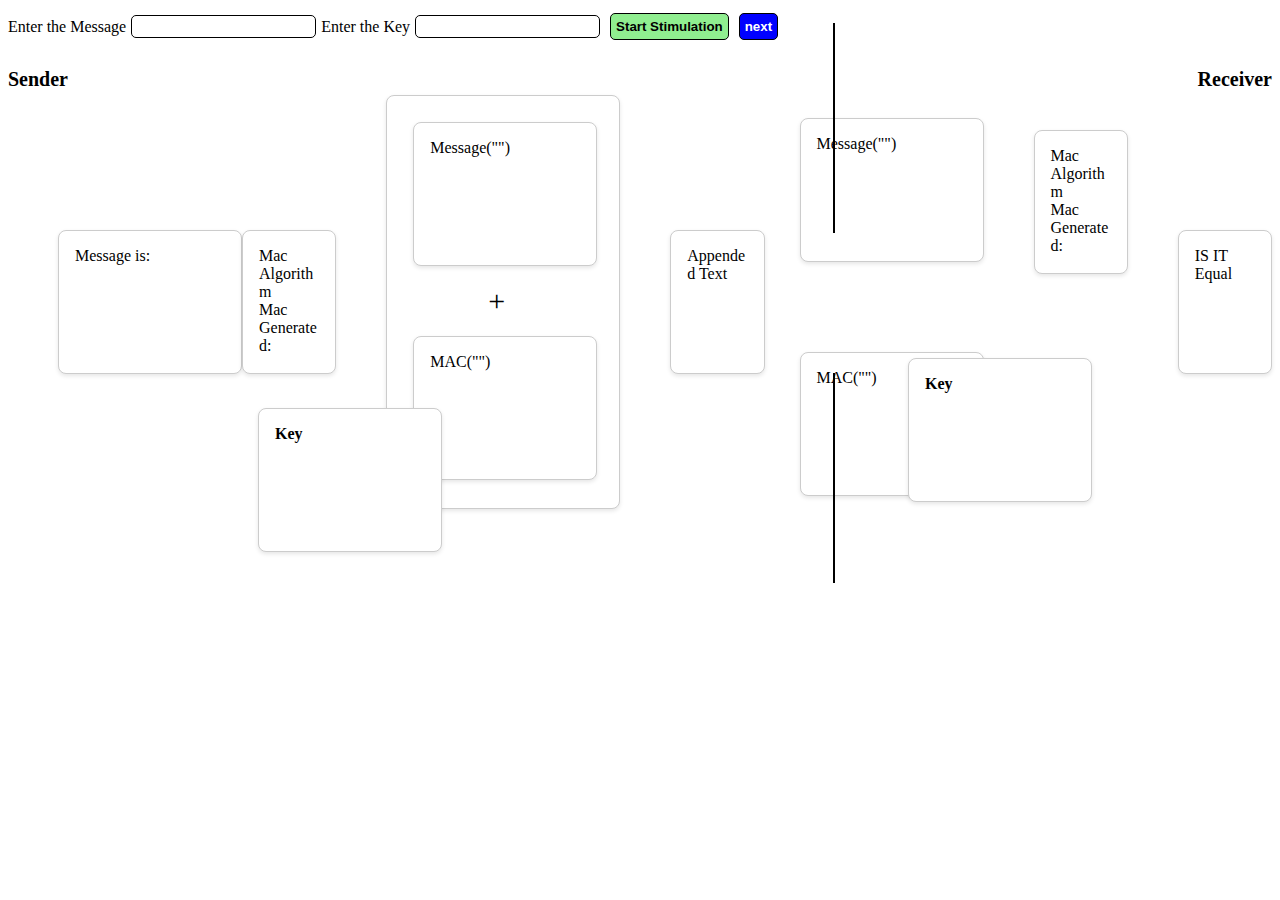
<file: mac.html>
<!DOCTYPE html>
<html lang="en">
<head>
  <meta charset="UTF-8">
  <meta name="viewport" content="width=device-width, initial-scale=1.0">
  <title>Generate MAC</title>
  
  <link rel="stylesheet" href="https://cdnjs.cloudflare.com/ajax/libs/font-awesome/6.5.2/css/all.min.css" integrity="sha512-SnH5WK+bZxgPHs44uWIX+LLJAJ9/2PkPKZ5QiAj6Ta86w+fsb2TkcmfRyVX3pBnMFcV7oQPJkl9QevSCWr3W6A==" crossorigin="anonymous" referrerpolicy="no-referrer" />
  <style>
    .container{
        width: 100%;
        height: 100%;
        position: relative;
    }

    .row{
        display: flex;
        /* justify-content: space-around; */
        align-items: center;
        margin-bottom: 50px;
    }

    .messageBox {
    margin-left: 50px;
    width: 150px;
    height: 110px;
    border: 1px solid #ccc;
    border-radius: 8px;
    box-shadow: 0 2px 4px rgba(0, 0, 0, 0.1);
    background-color: #fff;
    overflow: hidden;
    word-wrap: break-word;
    padding: 16px;
}

.bigMessageBox {
    margin-left: 50px;
    width: 200px;
    height: 380px;
    border: 1px solid #ccc;
    border-radius: 8px;
    box-shadow: 0 2px 4px rgba(0, 0, 0, 0.1);
    background-color: #fff;
    padding: 16px;
}

.messageBox::after {
    content: '';
    position: absolute;
    right: -20px;
    top: 50%;
    transform: translateY(-50%);
    width: 0;
    height: 0;
    border-top: 10px solid transparent;
    border-bottom: 10px solid transparent;
    border-left: 10px solid #ccc;
}
.verticalLine {
    position: absolute;
    height: 210px;
    width: 1px;
    background-color: black;
    left: calc(830px - 5px); /* Adjust this value to position the line */
    top: 15px;
    border-left: 1px dotted black; /* Use dotted border to make it outside the box */
    z-index: 2;
}
.verticalLine2 {
    position: absolute;
    height: 210px;
    width: 1px;
    background-color: black;
    left: calc(830px - 5px); /* Adjust this value to position the line */
    top: 365px;
    border-left: 1px dotted black; /* Use dotted border to make it outside the box */
    z-index: 2;
}


.bigMessageBox::after {
    content: '';
    position: absolute;
    right: -20px;
    top: 50%;
    transform: translateY(-50%);
    width: 0;
    height: 0;
    border-top: 10px solid transparent;
    border-bottom: 10px solid transparent;
    border-left: 10px solid #ccc;
}
    
  </style>
</head>
<body>
    <div class="container">
        <div class="row">
            <div class="messageLabel">
                <label>Enter the Message</label>
            </div>
            <div class="messageField">
                <input type="text" id="message" style="padding: 3px;border: 1px solid black;border-radius: 5px;margin: 5px;"/>
            </div>
            <div class="keyLabel">
                <label>Enter the Key</label>
            </div>
            <div class="keyField">
                <input type="text" id="key" style="padding: 3px;border: 1px solid black;border-radius: 5px;margin: 5px;"/>
            </div>
            <div class="submit">
                <input type="button" value="Start Stimulation" onclick="mac1()" style="padding: 5px;border: 1px solid black;border-radius: 5px;margin: 5px;background-color: lightgreen;color: black;font-weight: bold;"/>
            </div>
            <div class="next">
                <input type="button" value="next" onclick="next()" style="padding: 5px;border: 1px solid black;border-radius: 5px;margin: 5px;background-color: blue;color: white;font-weight: bold;"/>
            </div>
        </div>
        <div class="row">
            <div class="col">
                <div class="label1" style="position: absolute;left: 0px;top: 60px;font-size: 20px;font-weight: bold;">Sender</div>
                <div class="label2" style="position: absolute;right: 0px;top: 60px;font-size: 20px;font-weight: bold;">Receiver</div>
            </div>
            <div class="col">
            <div class="messageBox" id="messageId1">
                
                <div class="message">
                    Message is:<br> <label id="messageContent" style="font-weight: bold;"></label><br>
                   
                </div>
                
            </div>

            </div>
            <div class="col">
                <i class="fa-solid fa-arrow-right" style="font-size: 40px;"></i>
            </div>
            
            <div class="messageBox col" id="messageId2" style="margin-left: 0px;">
                <div class="message">
                    Mac Algorithm<br> <label id="messageContent" style="font-weight: bold;"></label>
                    <span>Mac Generated:</span><br><span id="mac"></span>
                </div>
               
                
            </div>
            <div class="col" style="position: absolute;left: 420px;">
                <i class="fa-solid fa-arrow-right" style="font-size: 40px;"></i>
            </div>
            <div class="col">
                <div class="bigMessageBox " id="messageId3">
                    <div class="messageBox" id="messageId4" style="margin-left: 10px;margin-top: 10px;">
                        Message("<label id="messageContent2" style="font-weight: bold;"></label>")<br>
                    </div><br>
                    <div style="font-size:30px;margin-left: 85px;" >+</div>
                    <br>
                    <div class="messageBox" id="messageId5" style="margin-left: 10px;">
                        MAC("<label id="messageContent3" style="font-weight: bold;"></label>")<br>
                    </div>
                </div>
            </div>
            <div class="col" style="position: absolute;left: 710px;">
                <i class="fa-solid fa-arrow-right" style="font-size: 40px;"></i>
            </div>

            <div class="col messageBox " id="messageId6" style="margin-right: 25px;">
                <div class="label">
                    Appended Text
                </div><br>
                <div class="messageContent4">

                </div>
                <div class="verticalLine"></div>
                <div class="verticalLine2"></div>
            </div>
            <div class="col" style="position: absolute;left: 903px;">
                <i class="fa-solid fa-arrow-right" style="font-size: 35px;"></i>
            </div>

            <div class="col">
                    <div class="messageBox" id="messageId7" style="margin-left: 10px;margin-top: 10px;">
                        Message("<label id="messageContent7" style="font-weight: bold;"></label>")<br>
                    </div><br><br><br><br><br>
                    <div class="messageBox" id="messageId8" style="margin-left: 10px;">
                        MAC("<label id="messageContent8" style="font-weight: bold;"></label>")<br>
                    </div>
                </div>
            
            <div class="messageBox col" id="messageId9" style="margin-bottom: 200px;">
                <div class="message">
                    Mac Algorithm<br>
                    <span>Mac Generated:</span><br><span id="messageContent9"></span>
                </div>
                
         

            
        </div>
        <div class="messageBox col " id="messageId10">
            IS IT Equal <br> <span id="equal"></span>
    </div>
    </div>
    <!-- <div class="row">
        <div class="col " id="messageId11" style="margin-left: 320px;">
            <i class="fa-solid fa-arrow-up" style="font-size: 2em;position: absolute;top: 360px;"></i>
            </div>

    </div> -->
    <div class="row">
        <i class="fa-solid fa-arrow-up" style="font-size: 30px;position:absolute;top: 370px;left: 320px;"></i>
            <div class="col messageBox" id="messageId11" style="margin-left: 250px;position: absolute;top: 400px;">
                
                <div class="label" style="font-weight: bold;">Key</div><br>
                <div id="keyValue1">

                </div>
            
            
       </div> 
       <i class="fa-solid fa-arrow-up" style="font-size: 30px;position:absolute;top: 300px;right: 270px;z-index: 2;"></i>
       <i class="fa-solid fa-arrow-right" style="font-size: 30px;position:absolute;top: 180px;right: 360px;z-index: 2;"></i>

       <div class="col messageBox" style="margin-left: 650px;position: absolute;top: 350px;right: 180px;" id="messageId12">
        <div class="label" style="font-weight: bold">Key</div><br>
        <div id="keyValue2">

        </div>
    </div>
        
   
  <script>
    var num;
    var encrypt;
    var macBeforeEncrypt;
    var macAfterEncrypt;
    // var key = document.getElementById("key").value; // The secret key as a string
    // console.log(key);
    // var message = document.getElementById("message").value; // The message

    
    function next(){
        num=num+1;
        var nextId="messageId"+num;
        var prevId="messageId"+(num-1);
        console.log(nextId);
        console.log(prevId);
        if(num==2){
            mac2(document.getElementById("key").value, document.getElementById("message").value)
      .then(macValue => {
            macBeforeEncrypt=macValue;
          document.getElementById('mac').innerHTML = macValue.mac;
      })
      .catch(error => {
          console.error("Error:", error);
      });
        }
        if(num==4){
            document.getElementById('messageContent2').innerHTML=document.getElementById("message").value;
        }
        else if(num==5){
            mac2(document.getElementById("key").value, document.getElementById("message").value)
      .then(macValue => {
            macBeforeEncrypt=macValue;
          document.getElementById('messageContent3').innerHTML = macValue.mac;
      })
      .catch(error => {
          console.error("Error:", error);
      });
          
        }
        
        else if(num==6){
            mac2(document.getElementById("key").value, document.getElementById("message").value)
    .then(macValue => {
        encrypt = macValue; // Store the value in the variable 'encrypt'
        document.getElementById("messageId6").innerHTML = "Appended Text <br>"+encrypt.text; // Update the HTML element
    })
    .catch(error => {
        console.error("Error:", error);
    });        }
        if(num==7){
            document.getElementById('messageContent7').innerHTML=document.getElementById("message").value;
            document.getElementById("messageId8").style.border= '5px solid red';
        }
        else if(num==8 ){
            mac2(document.getElementById("key").value, document.getElementById("message").value)
      .then(macValue => {
          document.getElementById('messageContent8').innerHTML = macValue.mac;
      })
      .catch(error => {
          console.error("Error:", error);
      });
          
        }
        else if(num==12){
            document.getElementById("messageId12").style.border= '5px solid red';
        }
        else if(num==9){
            var newMessage=encrypt.text.substring(0,message.length);
            console.log(newMessage);
            mac2(document.getElementById("key").value, document.getElementById("message").value)
      .then(macValue => {
        macAfterEncrypt=macValue;
          document.getElementById('messageContent9').innerHTML = macValue.mac;
      })
      .catch(error => {
          console.error("Error:", error);
      });
        }
        else if(num==10){
            if(macBeforeEncrypt!=macAfterEncrypt){
                document.getElementById("equal").innerHTML="Yes <br> Your message is same";
                document.getElementById("equal").style.color="green";
                document.getElementById("equal").style.fontWeight="bold";
            }else{
                document.getElementById("equal").innerHTML="NO <br> Your message is not same";
                document.getElementById("equal").style.color="red";
                document.getElementById("equal").style.fontWeight="bold";
            }
        }
        document.getElementById(nextId).style.border= '5px solid red';
        document.getElementById(prevId).style.border= '1px solid black';
        document.getElementById('messageId11').style.border= '1px solid black';
        if(num==10){
            
            document.getElementById('messageId12').style.border= '1px solid black';

        }
        window["mac" + num]();
    }

    function checkKeyStrength(key) {
        const keyLength = key.length;
        console.log("Key length:", keyLength);

        const hasUpperCase = /[A-Z]/.test(key);
        console.log("Has uppercase:", hasUpperCase);

        const hasLowerCase = /[a-z]/.test(key);
        console.log("Has lowercase:", hasLowerCase);

        const hasNumbers = /\d/.test(key) || Array.from(key).some(char => !isNaN(Number(char)));
        console.log("Has numbers:", hasNumbers);

        const hasSpecialChars = /[^A-Za-z0-9]/.test(key);
        console.log("Has special chars:", hasSpecialChars);

        let strength = 0;

        if (keyLength >= 8) {
            strength += 1;
        } else {
            return 0; // If the key length is less than 8, return 0 (weak) immediately
        }

        if (hasUpperCase) {
            strength += 1;
        }
        if (hasLowerCase) {
            strength += 1;
        }
        if (hasNumbers) {
            strength += 1;
        }
        if (hasSpecialChars) {
            strength += 1;
        }

        console.log("Strength score:", strength);
        return strength;
    }
    
  
    
    function mac1(){
        num=1;
        var message = document.getElementById("message").value;
        document.getElementById('messageContent').innerHTML=message;
        document.getElementById('keyValue1').innerHTML=document.getElementById("key").value;
        document.getElementById('keyValue2').innerHTML=document.getElementById("key").value;
        document.getElementById('messageId1').style.border= '5px solid red';
        document.getElementById('messageId11').style.border= '5px solid red';

        const keyStrength = checkKeyStrength(key);
        console.log("Key value:", key);
        

        if (keyStrength < 3) {
            alert("The key you entered is weak and can be easily cracked. Please choose a stronger key with a mix of uppercase, lowercase, numbers, and special characters, and a minimum length of 8 characters.");
        } else if (keyStrength === 3) {
            alert("The key you entered is moderate in strength. Consider using a stronger key for better security.");
        } else {
            alert("The key you entered is strong and secure.");
        }
    }
   

   
    async function mac2(key, message) {
  // Convert key and message to ArrayBuffer
  const keyBuffer = new TextEncoder().encode(key);
  const messageBuffer = new TextEncoder().encode(message);

  // Import key
  const importedKey = await crypto.subtle.importKey(
    'raw', 
    keyBuffer, 
    { name: 'HMAC', hash: 'SHA-256' }, 
    false, 
    ['sign']
  );

  // Generate MAC
  const macBuffer = await crypto.subtle.sign('HMAC', importedKey, messageBuffer);

  // Convert MAC to hexadecimal string
  const macArray = Array.from(new Uint8Array(macBuffer));
  const macHex = macArray.map(byte => byte.toString(16).padStart(2, '0')).join('');

  // Append MAC to the message
  const messageWithMac = message + macHex;

  // Update the HTML element with the MAC
  document.getElementById('mac').innerHTML = macHex;
  console.log("MAC is " + macHex);

  return {"mac":macHex,"text":messageWithMac}; // Return the message with MAC appended
}
    
  </script>
</body>
</html>
</file>
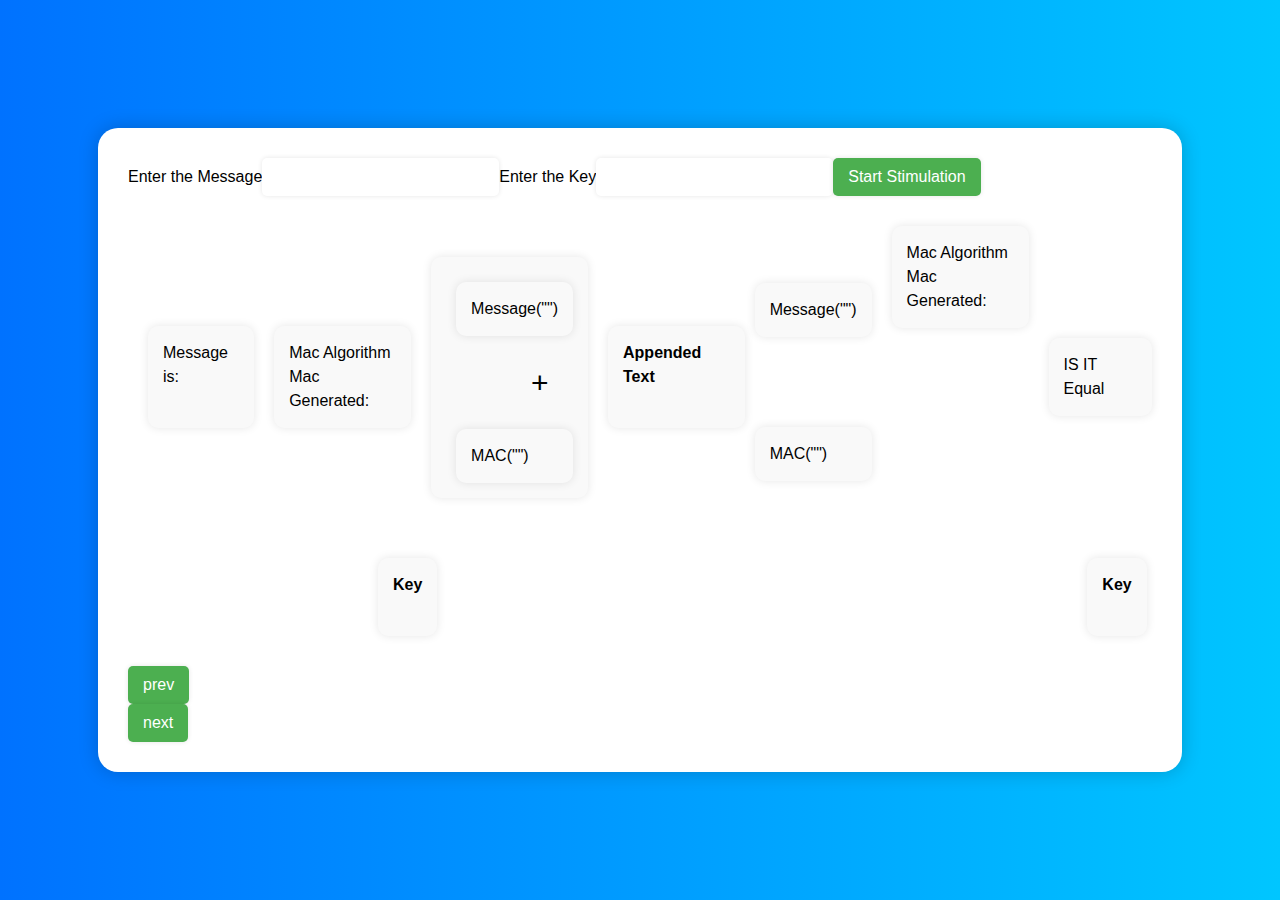
<file: mac2 - Copy.html>
<!DOCTYPE html>
<html lang="en">
<head>
  <meta charset="UTF-8">
  <meta name="viewport" content="width=device-width, initial-scale=1.0">
  <title>Generate MAC</title>
  
  <style>
    body {
      background: linear-gradient(to right, #0072ff, #00c6ff);
      font-family: Arial, sans-serif;
      display: flex;
      justify-content: center;
      align-items: center;
      min-height: 100vh;
      margin: 0;
      animation: gradientAnimation 10s ease infinite;
    }

    @keyframes gradientAnimation {
      0% {
        background-position: 0% 50%;
      }
      50% {
        background-position: 100% 50%;
      }
      100% {
        background-position: 0% 50%;
      }
    }

    .container {
      width: 80%;
      background-color: white;
      padding: 30px;
      border-radius: 20px;
      box-shadow: 0 0 20px rgba(0, 0, 0, 0.2);
      animation: fadeIn 1s;
    }
    .messageContent{
      overflow: auto;
      max-height: 150px;
    }

    .row {
      display: flex;
      align-items: center;
      margin-bottom: 30px;
      animation: slideIn 1s;
    }

    .messageBox {
      margin-left: 20px;
      padding: 15px;
      border: none;
      border-radius: 10px;
      background-color: #f9f9f9;
      overflow: hidden;
      word-wrap: break-word;
      transition: all 0.3s ease;
      box-shadow: 0 0 10px rgba(0, 0, 0, 0.1);
    }

    .bigMessageBox {
      margin-left: 20px;
      padding: 15px;
      border: none;
      border-radius: 10px;
      background-color: #f9f9f9;
      transition: all 0.3s ease;
      box-shadow: 0 0 10px rgba(0, 0, 0, 0.1);
    }

    input[type="text"],
    input[type="button"] {
      padding: 10px 15px;
      border: none;
      border-radius: 5px;
      font-size: 16px;
      transition: all 0.3s ease;
      box-shadow: 0 0 5px rgba(0, 0, 0, 0.1);
    }

    input[type="button"] {
      background-color: #4CAF50;
      color: white;
      cursor: pointer;
    }

    input[type="button"]:hover {
      background-color: #45a049;
      transform: scale(1.05);
      box-shadow: 0 0 10px rgba(0, 0, 0, 0.2);
    }

    .label {
      font-weight: bold;
    }

    .messageBox, .bigMessageBox {
  font-size: 16px;
  line-height: 1.5;
}
.messageBox .mac, .bigMessageBox .mac {
  font-family: 'Courier New', Courier, monospace;
}

    @keyframes fadeIn {
      from { opacity: 0; }
      to { opacity: 1; }
    }

    @keyframes slideIn {
      from { transform: translateX(-50%); opacity: 0; }
      to { transform: translateX(0); opacity: 1; }
    }

    @media (max-width: 768px) {
      .container {
        width: 90%;
      }

      .row {
        flex-wrap: wrap;
      }
    }

    @media (max-width: 768px) {
  .container {
    width: 90%;
  }

  .row {
    flex-wrap: wrap;
  }

  .messageBox, .bigMessageBox {
    font-size: 14px; /* Adjust font size for smaller screens */
    word-break: break-word; /* Allow long words to break */
  }
}
  </style>
</head>
<body>
    <div class="container">
        <div class="row">
            <div class="messageLabel">
                <label>Enter the Message</label>
            </div>
            <div class="messageField">
                <input type="text" id="message"/>
            </div>
            <div class="keyLabel">
                <label>Enter the Key</label>
            </div>
            <div class="keyField">
                <input type="text" id="key"/>
            </div>
            <div class="submit">
                <input type="button" value="Start Stimulation" onclick="mac1()"/>
            </div>
        </div>
        <div class="row">
            <div class="col">
            <div class="messageBox" id="messageId1">
                
                <div class="message">
                    Message is:<br> <label id="messageContent" style="font-weight: bold;"></label><br>
                   
                </div>
                
            </div>
            <!-- <div style="margin-left: 50px;width: 150px; word-wrap: break-word; ">Your message is Displayed here </div> -->
            </div>
            
            <div class="messageBox col" id="messageId2">
                <div class="message">
                    Mac Algorithm<br> <label id="messageContent" style="font-weight: bold;"></label>
                    <span>Mac Generated:</span><br><span id="mac"></span>
                </div>
                
            </div>
            <div class="col">
                <div class="bigMessageBox " id="messageId3">
                    <div class="messageBox" id="messageId4" style="margin-left: 10px;margin-top: 10px;">
                        Message("<label id="messageContent2" style="font-weight: bold;"></label>")<br>
                    </div><br>
                    <div style="font-size:30px;margin-left: 85px;" >+</div>
                    <br>
                    <div class="messageBox" id="messageId5" style="margin-left: 10px;">
                        MAC("<label id="messageContent3" style="font-weight: bold;"></label>")<br>
                    </div>
                </div>
            </div>

            <div class="col messageBox" id="messageId6">
                <div class="label">
                    Appended Text
                </div><br>
                <div class="messageContent4">

                </div>
            </div>

            <div class="col">
                    <div class="messageBox" id="messageId7" style="margin-left: 10px;margin-top: 10px;">
                        Message("<label id="messageContent7" style="font-weight: bold;"></label>")<br>
                    </div><br><br><br><br><br>
                    <div class="messageBox" id="messageId8" style="margin-left: 10px;">
                        MAC("<label id="messageContent8" style="font-weight: bold;"></label>")<br>
                    </div>
                </div>
            
            <div class="messageBox col" id="messageId9" style="margin-bottom: 200px;">
                <div class="message">
                    Mac Algorithm<br>
                    <span>Mac Generated:</span><br><span id="messageContent9"></span>
                </div>
                
         

            
        </div>
        <div class="messageBox col" id="messageId10">
            IS IT Equal <br><span id="equal"></span>
    </div>
    </div>
    <div class="row">
            <div class="col messageBox" id="messageId11" style="margin-left: 250px;">
                <div class="label" style="font-weight: bold;">Key</div><br>
                <div id="keyValue1">

                </div>
            
            
       </div> 
       <div class="col messageBox" style="margin-left: 650px;" id="messageId12">
        <div class="label" style="font-weight: bold">Key</div><br>
        <div id="keyValue2">

        </div>
    </div>
        
    </div>
        <div class="prev">
            <input type="button" value="prev" onclick="prev()">
        </div>
        <div class="next">
            <input type="button" value="next" onclick="next()">
        </div>

        
    </div>
  <script>
    var num;
    var encrypt;
    var macBeforeEncrypt;
    var macAfterEncrypt;
    // var key = document.getElementById("key").value; // The secret key as a string
    // console.log(key);
    // var message = document.getElementById("message").value; // The message
    function next(){
        num=num+1;
        var nextId="messageId"+num;
        var prevId="messageId"+(num-1);
        console.log(nextId);
        console.log(prevId);
        if(num==4){
            document.getElementById('messageContent2').innerHTML=document.getElementById("message").value;
        }
        else if(num==5){
            mac2(document.getElementById("key").value, document.getElementById("message").value)
      .then(macValue => {
            macBeforeEncrypt=macValue;
          document.getElementById('messageContent3').innerHTML = macValue;
      })
      .catch(error => {
          console.error("Error:", error);
      });
          
        }
        
        else if(num==6){
            document.getElementById("messageId6").innerHTML=encrypt;
        }
        if(num==7){
            document.getElementById('messageContent7').innerHTML=document.getElementById("message").value;
            document.getElementById("messageId12").style.border= '5px solid red';
        }
        else if(num==8 ){
            mac2(document.getElementById("key").value, document.getElementById("message").value)
      .then(macValue => {
          document.getElementById('messageContent8').innerHTML = macValue;
      })
      .catch(error => {
          console.error("Error:", error);
      });
          
        }
        else if(num==9){
            var newMessage=encrypt.substring(0,message.length);
            console.log(newMessage);
            mac2(document.getElementById("key").value, document.getElementById("message").value)
      .then(macValue => {
        macAfterEncrypt=macValue;
          document.getElementById('messageContent9').innerHTML = macValue;
      })
      .catch(error => {
          console.error("Error:", error);
      });
        }
        else if(num==10){
            if(macBeforeEncrypt==macAfterEncrypt){
                document.getElementById("equal").innerHTML="Yes <br> Your message is same";
                document.getElementById("equal").style.color="green";
                document.getElementById("equal").style.fontWeight="bold";
            }else{
                document.getElementById("equal").innerHTML="NO <br> Your message is not same";
                document.getElementById("equal").style.color="red";
                document.getElementById("equal").style.fontWeight="bold";
            }
        }
        document.getElementById(nextId).style.border= '5px solid red';
        document.getElementById(prevId).style.border= 'none';
        document.getElementById('messageId11').style.border= 'none';
        if(num==10){
            
            document.getElementById('messageId12').style.border= 'none';

        }
        window["mac" + num]();
    }

    function prev(){
        num=num-1;
        var nextId="messageId"+num;
        var prevId="messageId"+num;
        document.getElementById(nextId).style.border= '5px solid red';
        document.getElementById(prevId).style.border= 'none';

    }
    
    function mac1(){
        num=1;
        var message = document.getElementById("message").value;
        document.getElementById('messageContent').innerHTML=message;
        document.getElementById('keyValue1').innerHTML=document.getElementById("key").value;
        document.getElementById('keyValue2').innerHTML=document.getElementById("key").value;
        document.getElementById('messageId1').style.border= '5px solid red';
        document.getElementById('messageId11').style.border= '5px solid red';
    }
   

    async function mac2() {
      // Convert key and message to ArrayBuffer
      const keyBuffer = new TextEncoder().encode(key);
      const messageBuffer = new TextEncoder().encode(message);

      // Import key
      const importedKey = await crypto.subtle.importKey(
        'raw', 
        keyBuffer, 
        { name: 'HMAC', hash: 'SHA-256' }, 
        false, 
        ['sign']
      );

      // Generate MAC
      const macBuffer = await crypto.subtle.sign('HMAC', importedKey, messageBuffer);

      // Convert MAC to hexadecimal string
      const macArray = Array.from(new Uint8Array(macBuffer));
      const macHex = macArray.map(byte => byte.toString(16).padStart(2, '0')).join('');
      document.getElementById('mac').innerHTML=macHex;
      console.log("mac is "+macHex);
      encrypt = "Appended Text: "+document.getElementById("message").value+macHex;
      
      return macHex;
    }

   

    // mac2(key, message)
    //   .then(mac => {
        
    //     console.log("Generated MAC:", mac);
    //   })
    //   .catch(error => {
    //     console.error("Error:", error);
    //   });
    // Example usage:
    
  </script>
</body>
</html>
</file>
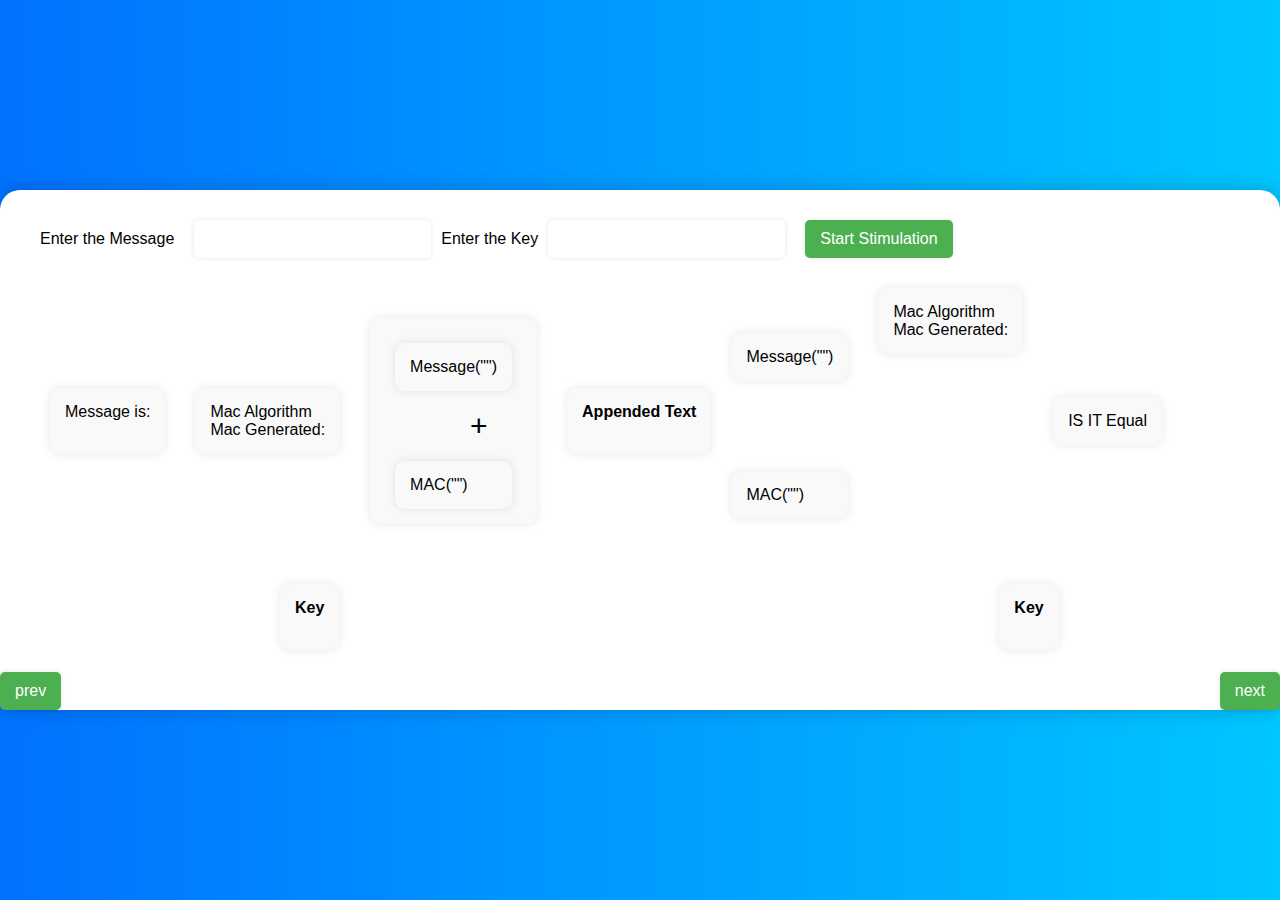
<file: mac2.html>
<!DOCTYPE html>
<html lang="en">
<head>
  <meta charset="UTF-8">
  <meta name="viewport" content="width=device-width, initial-scale=1.0">
  <title>Generate MAC</title>
  
  <style>
    .messageBox, .Keylabel,.keyField,.messageLabel,.messageField,.submit,.bigMessageBox,.messageContent4,.messageContent7,.messageContent8,.messageContent9,.keyValue1,.keyValue2{
      margin: 0px 10px;
    }
    body {
      background: linear-gradient(to right, #0072ff, #00c6ff);
      font-family: Arial, sans-serif;
      display: flex;
      justify-content: center;
      align-items: center;
      min-height: 100vh;
      width: 100%;
      margin: 0;
      animation: gradientAnimation 10s ease infinite;
    }

    @keyframes gradientAnimation {
      0% {
        background-position: 0% 50%;
      }
      50% {
        background-position: 100% 50%;
      }
      100% {
        background-position: 0% 50%;
      }
    }

    .container {
      width: 100%;
      background-color: white;
      position: relative;
      padding: 30px;
      border-radius: 20px;
      box-shadow: 0 0 20px rgba(0, 0, 0, 0.2);
      animation: fadeIn 1s;
    }

    .row {
      display: flex;
      align-items: center;
      margin-bottom: 30px;
      animation: slideIn 1s;
    }

    .messageBox {
      margin-left: 20px;
      padding: 15px;
      border: none;
      border-radius: 10px;
      background-color: #f9f9f9;
      overflow: hidden;
      word-wrap: break-word;
      transition: all 0.3s ease;
      box-shadow: 0 0 10px rgba(0, 0, 0, 0.1);
    }

    .bigMessageBox {
      margin-left: 20px;
      padding: 15px;
      border: none;
      border-radius: 10px;
      background-color: #f9f9f9;
      transition: all 0.3s ease;
      box-shadow: 0 0 10px rgba(0, 0, 0, 0.1);
    }

    input[type="text"],
    input[type="button"] {
      padding: 10px 15px;
      border: none;
      border-radius: 5px;
      
      font-size: 16px;
      transition: all 0.3s ease;
      box-shadow: 0 0 5px rgba(0, 0, 0, 0.1);
    }

    input[type="button"] {
      background-color: #4CAF50;
      color: white;
      cursor: pointer;
    }

    input[type="button"]:hover {
      background-color: #45a049;
      transform: scale(1.05);
      box-shadow: 0 0 10px rgba(0, 0, 0, 0.2);
    }

    .label {
      font-weight: bold;
    }

    @keyframes fadeIn {
      from { opacity: 0; }
      to { opacity: 1; }
    }

    @keyframes slideIn {
      from { transform: translateX(-50%); opacity: 0; }
      to { transform: translateX(0); opacity: 1; }
    }

    @media (max-width: 768px) {
      .container {
        width: 90%;
      }

      .row {
        flex-wrap: wrap;
      }
    }

   /* styles.css */
   :root {
  --arrow-tail-length: 100px; /* Default length */
}

.arrow {
  position: relative;
  width: 0;
  height: 0;
}

.arrow::before {
  content: '';
  position: absolute;
  background-color: #000;
}

.left::before {
  left: 0;
  top: 50%;
  height: 3px;
  /* width: 1px; Length of the arrowhead */
  transform-origin: bottom left;
  transform: skewY(45deg);
}

.right::before {
  right: 0;
  top: 50%;
  height: 3px;
  /* width: 10px; Length of the arrowhead */
  transform-origin: bottom right;
  transform: skewY(-45deg);
}

.top::before {
  top: 0;
  left: 50%;
  width: 3px;
  height: 100px; /* Length of the arrowhead */
  transform-origin: top left;
  transform: skewX(-45deg);
}

.bottom::before {
  bottom: 0;
  left: 50%;
  width: 3px;
  height: 10px; /* Length of the arrowhead */
  transform-origin: bottom left;
  transform: skewX(45deg);
}

.left::after,
.right::after,
.top::after,
.bottom::after {
  content: '';
  position: absolute;
  background-color: #000;
}

.left::after {
  left: -200px; /* Length of the tail */
  top: 50%;
  height: 3px;
  width: 180px; 
}

.right::after {
  right: -200px; /* Length of the tail */
  top: 50%;
  height: 3px;
  width: 200px; /* Length of the tail */
}

.top::after {
  top: -200px; /* Length of the tail */
  left: 50%;
  width: 3px;
  height: 200px; /* Length of the tail */
}

.bottom::after {
  bottom: -200px; /* Length of the tail */
  left: 50%;
  width: 3px;
  height: 200px; /* Length of the tail */
}
/* styles.css */
.arrow {
  width: 0;
  height: 0;
  border-style: solid;
}

.left {
  border-width: 20px 0 20px 20px;
  border-color: transparent transparent transparent #000;
}

.right {
  border-width: 20px 20px 20px 0;
  border-color: transparent #000 transparent transparent;
}

.top {
  border-width: 20px 20px 0 20px;
  border-color: #000 transparent transparent transparent;
}

.bottom {
  border-width: 0 20px 20px 20px;
  border-color: transparent transparent #000 transparent;
}


.prev {
        position: absolute;
        bottom: 0;
        left: 0;
    }

    .next {
        position: absolute;
        bottom: 0;
        right: 0;
    }
  </style>
</head>
<body>
    <div class="container">
        <div class="row">
            <div class="messageLabel">
                <label>Enter the Message </label>
            </div>
            <div class="messageField">
                <input type="text" id="message"/>
            </div>
            <div class="keyLabel">
                <label>Enter the Key</label>
            </div>
            <div class="keyField">
                <input type="text" id="key"/>
            </div>
            <div class="submit">
                <input type="button" value="Start Stimulation" onclick="mac1()"/>
            </div>
        </div>
        <div class="row">
            <div class="col">
            <div class="messageBox" id="messageId1">
                
                <div class="message">
                    Message is:<br> <label id="messageContent" style="font-weight: bold;"></label><br>
                   
                </div>
               
                
            </div>
            <!-- <div style="margin-left: 50px;width: 150px; word-wrap: break-word; ">Your message is Displayed here </div> -->
            </div>
            
            <!-- <div class="arrow left" style="--arrow-tail-length: 20px;"></div> -->
            <div class="messageBox col" id="messageId2">
              
                <div class="message">
                    Mac Algorithm<br> <label id="messageContent" style="font-weight: bold;"></label>
                    <span>Mac Generated:</span><br><span id="mac"></span>
                </div>
                
            </div>
            <div class="col">
                <div class="bigMessageBox " id="messageId3">
                    <div class="messageBox" id="messageId4" style="margin-left: 10px;margin-top: 10px;">
                        Message("<label id="messageContent2" style="font-weight: bold;"></label>")<br>
                    </div><br>
                    <div style="font-size:30px;margin-left: 85px;" >+</div>
                    <br>
                    <div class="messageBox" id="messageId5" style="margin-left: 10px;">
                        MAC("<label id="messageContent3" style="font-weight: bold;"></label>")<br>
                    </div>
                </div>
            </div>

            <div class="col messageBox" id="messageId6">
                <div class="label">
                    Appended Text
                </div><br>
                <div class="messageContent4">

                </div>
            </div>

            <div class="col">
                    <div class="messageBox" id="messageId7" style="margin-left: 10px;margin-top: 10px;">
                        Message("<label id="messageContent7" style="font-weight: bold;"></label>")<br>
                    </div><br><br><br><br><br>
                    <div class="messageBox" id="messageId8" style="margin-left: 10px;">
                        MAC("<label id="messageContent8" style="font-weight: bold;"></label>")<br>
                    </div>
                </div>
            
            <div class="messageBox col" id="messageId9" style="margin-bottom: 200px;">
                <div class="message">
                    Mac Algorithm<br>
                    <span>Mac Generated:</span><br><span id="messageContent9"></span>
                </div>
                
         

            
        </div>
        <div class="messageBox col" id="messageId10">
            IS IT Equal <br><span id="equal"></span>
    </div>
    </div>
    <div class="row">
            <div class="col messageBox" id="messageId11" style="margin-left: 250px;">
                <div class="label" style="font-weight: bold;">Key</div><br>
                <div id="keyValue1">

                </div>
            
            
       </div> 
       <div class="col messageBox" style="margin-left: 650px;" id="messageId12">
        <div class="label" style="font-weight: bold">Key</div><br>
        <div id="keyValue2">

        </div>
    </div>
        
    </div>
        <div class="prev">
            <input type="button" value="prev" onclick="prev()">
        </div>
        <div class="next">
            <input type="button" value="next" onclick="next()">
        </div>

        
    </div>
  <script>
    var num;
    var encrypt;
    var macBeforeEncrypt;
    var macAfterEncrypt;
    // var key = document.getElementById("key").value; // The secret key as a string
    // console.log(key);
    // var message = document.getElementById("message").value; // The message
    function next(){
        num=num+1;
        var nextId="messageId"+num;
        var prevId="messageId"+(num-1);
        console.log(nextId);
        console.log(prevId);
        if(num==4){
            document.getElementById('messageContent2').innerHTML=document.getElementById("message").value;
        }
        else if(num==5){
            mac2(document.getElementById("key").value, document.getElementById("message").value)
      .then(macValue => {
            macBeforeEncrypt=macValue;
          document.getElementById('messageContent3').innerHTML = macValue;
      })
      .catch(error => {
          console.error("Error:", error);
      });
          
        }
        
        else if(num==6){
            document.getElementById("messageId6").innerHTML=encrypt;
        }
        if(num==7){
            document.getElementById('messageContent7').innerHTML=document.getElementById("message").value;
            document.getElementById("messageId12").style.border= '5px solid red';
        }
        else if(num==8 ){
            mac2(document.getElementById("key").value, document.getElementById("message").value)
      .then(macValue => {
          document.getElementById('messageContent8').innerHTML = macValue;
      })
      .catch(error => {
          console.error("Error:", error);
      });
          
        }
        else if(num==9){
            var newMessage=encrypt.substring(0,message.length);
            console.log(newMessage);
            mac2(document.getElementById("key").value, document.getElementById("message").value)
      .then(macValue => {
        macAfterEncrypt=macValue;
          document.getElementById('messageContent9').innerHTML = macValue;
      })
      .catch(error => {
          console.error("Error:", error);
      });
        }
        else if(num==10){
            if(macBeforeEncrypt==macAfterEncrypt){
                document.getElementById("equal").innerHTML="Yes <br> Your message is same";
                document.getElementById("equal").style.color="green";
                document.getElementById("equal").style.fontWeight="bold";
            }else{
                document.getElementById("equal").innerHTML="NO <br> Your message is not same";
                document.getElementById("equal").style.color="red";
                document.getElementById("equal").style.fontWeight="bold";
            }
        }
        document.getElementById(nextId).style.border= '5px solid red';
        document.getElementById(prevId).style.border= 'none';
        document.getElementById('messageId11').style.border= 'none';
        if(num==10){
            
            document.getElementById('messageId12').style.border= 'none';

        }
        window["mac" + num]();
    }

    function prev(){
        num=num-1;
        var nextId="messageId"+num;
        var prevId="messageId"+num;
        document.getElementById(nextId).style.border= '5px solid red';
        document.getElementById(prevId).style.border= 'none';

    }
    
    function mac1(){
        num=1;
        var message = document.getElementById("message").value;
        document.getElementById('messageContent').innerHTML=message;
        document.getElementById('keyValue1').innerHTML=document.getElementById("key").value;
        document.getElementById('keyValue2').innerHTML=document.getElementById("key").value;
        document.getElementById('messageId1').style.border= '5px solid red';
        document.getElementById('messageId11').style.border= '5px solid red';
    }
   

    async function mac2() {
      // Convert key and message to ArrayBuffer
      const keyBuffer = new TextEncoder().encode(key);
      const messageBuffer = new TextEncoder().encode(message);

      // Import key
      const importedKey = await crypto.subtle.importKey(
        'raw', 
        keyBuffer, 
        { name: 'HMAC', hash: 'SHA-256' }, 
        false, 
        ['sign']
      );

      // Generate MAC
      const macBuffer = await crypto.subtle.sign('HMAC', importedKey, messageBuffer);

      // Convert MAC to hexadecimal string
      const macArray = Array.from(new Uint8Array(macBuffer));
      const macHex = macArray.map(byte => byte.toString(16).padStart(2, '0')).join('');
      document.getElementById('mac').innerHTML=macHex;
      console.log("mac is "+macHex);
      encrypt = "Appended Text: "+document.getElementById("message").value+macHex;
      
      return macHex;
    }

   

    // mac2(key, message)
    //   .then(mac => {
        
    //     console.log("Generated MAC:", mac);
    //   })
    //   .catch(error => {
    //     console.error("Error:", error);
    //   });
    // Example usage:
    
  </script>
</body>
</html>
</file>
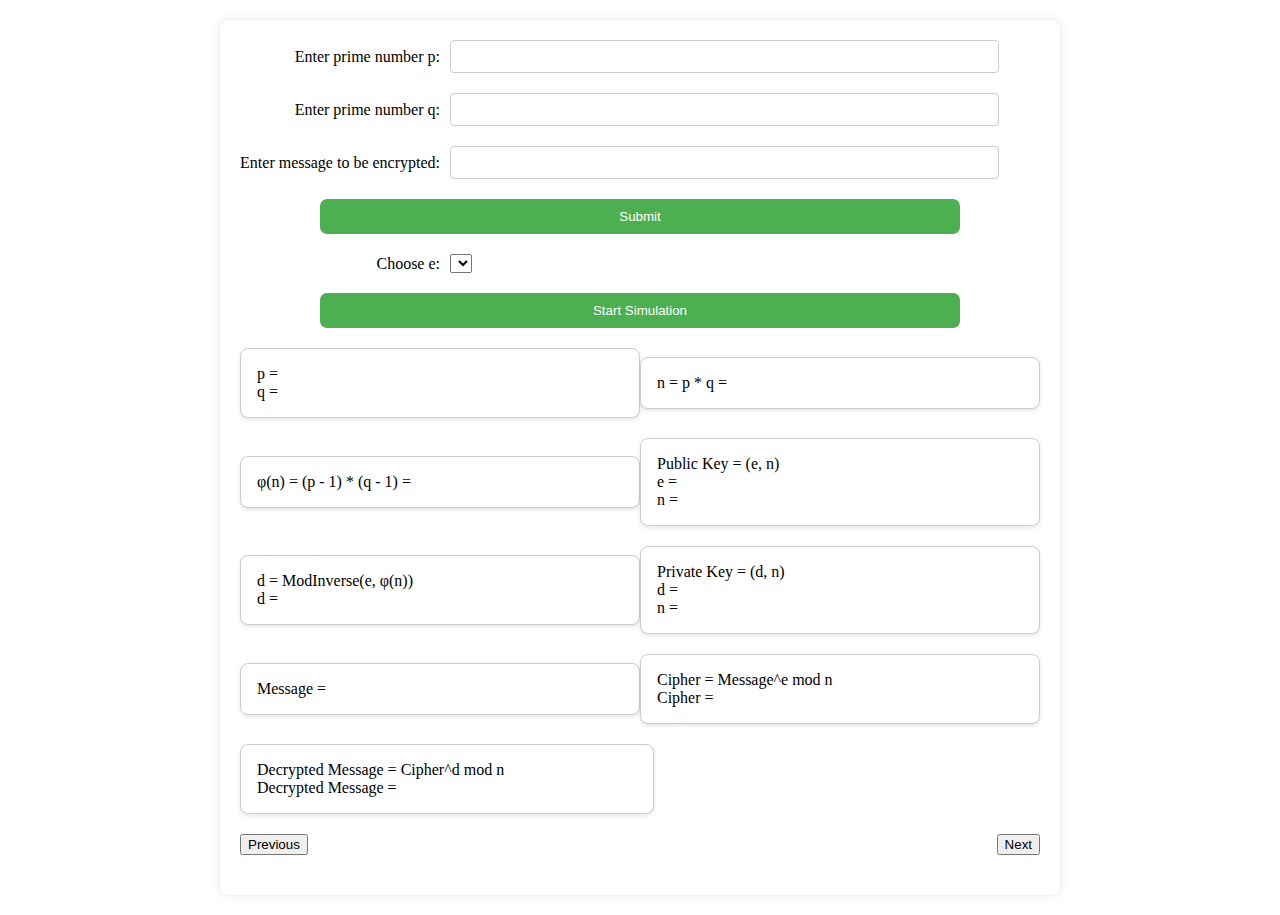
<file: rsa.html>
<!DOCTYPE html>
<html lang="en">

<head>
    <meta charset="UTF-8">
    <meta name="viewport" content="width=device-width, initial-scale=1.0">
    <title>RSA Algorithm Visualizer</title>
    <link rel="stylesheet" href="https://cdnjs.cloudflare.com/ajax/libs/font-awesome/6.5.2/css/all.min.css"
        integrity="sha512-SnH5WK+bZxgPHs44uWIX+LLJAJ9/2PkPKZ5QiAj6Ta86w+fsb2TkcmfRyVX3pBnMFcV7oQPJkl9QevSCWr3W6A=="
        crossorigin="anonymous" referrerpolicy="no-referrer" />
    <style>
        .container {
            width: 80%;
            max-width: 800px;
            margin: 20px auto;
            background-color: #fff;
            padding: 20px;
            border-radius: 8px;
            box-shadow: 0 0 10px rgba(0, 0, 0, 0.1);
        }

        .row {
            margin-bottom: 20px;
            display: flex;
            align-items: center;
            justify-content: space-between;
        }

        .messageLabel {
            width: 200px;
            text-align: right;
            margin-right: 10px;
        }

        .messageField {
            flex: 1;
        }

        input[type="number"] {
            width: 90%;
            padding: 8px;
            border: 1px solid #ccc;
            border-radius: 4px;
        }

        .submit input[type="button"] {
            background-color: #4CAF50;
            color: white;
            /* margin-left: 30px; */
            padding: 10px 20px;
            border: none;
            border-radius: 7px;
            cursor: pointer;
            width:80%;
            margin: 20px auto;
            display: block;
            transition: background-color 0.3s ease;
        }

        .submit input[type="button"]:hover {
            background-color: #2b772f;
        }

        .messageBox {
            width: calc(50% - 20px);
            height: auto;
            border: 1px solid #ccc;
            border-radius: 8px;
            box-shadow: 0 2px 4px rgba(0, 0, 0, 0.1);
            background-color: #fff;
            overflow: hidden;
            word-wrap: break-word;
            padding: 16px;
            position: relative;
            transition: all 0.3s ease-in-out;
        }

        .messageBox::after {
            content: '';
            position: absolute;
            right: -20px;
            top: 50%;
            transform: translateY(-50%);
            width: 0;
            height: 0;
            border-top: 10px solid transparent;
            border-bottom: 10px solid transparent;
            border-left: 10px solid #ccc;
        }

        .fa-arrow-right {
            font-size: 40px;
            color: #666;
        }

        .fa-arrow-right:hover {
            color: #333;
        }

        @media (max-width: 768px) {
            .messageBox {
                width: 100%;
            }
        }
    </style>
</head>

<body>
    <div class="container">
        <div class="row">
            <div class="messageLabel">
                <label>Enter prime number p:</label>
            </div>
            <div class="messageField">
                <input type="number" id="p" />
            </div>
        </div>
        <div class="row">
            <div class="messageLabel">
                <label>Enter prime number q:</label>
            </div>
            <div class="messageField">
                <input type="number" id="q" />
            </div>
        </div>
        <div class="row">
            <div class="messageLabel">
                <label>Enter message to be encrypted:</label>
            </div>
            <div class="messageField">
                <input type="number" id="message" />
            </div>
        </div>
        <div class="submit">
            <input type="button" class="btn" value="Submit" onclick="calculateE()" />
        </div>
        <div class="row">
            <div class="messageLabel">
                <label>Choose e:</label>
            </div>
            <div class="messageField">
                <select id="e"></select>
            </div>
        </div>
        <div class="submit">
            <input type="button" class="btn" value="Start Simulation" onclick="runRSA()" />
        </div>

        <div class="row">
            <div class="messageBox" id="step1">
                <div class="static-data">
                    <span class="static-data">p = </span><br>
                    <span class="static-data">q = </span>
                </div>
                <div class="dynamic-data">
                    <label id="pValue"></label><br>
                    <label id="qValue"></label>
                </div>
            </div>
            <div class="col">
                <i class="fa-solid fa-arrow-right" style="font-size: 40px;"></i>
            </div>
            <div class="messageBox" id="step2">
                <div class="static-data">
                    <span>n = p * q = </span>
                </div>
                <div class="dynamic-data">
                    <label id="nValue"></label>
                </div>
            </div>
        </div>

        <div class="row">
            <div class="messageBox" id="step3">
                <div class="static-data">
                    <span>φ(n) = (p - 1) * (q - 1) = </span>
                </div>
                <div class="dynamic-data">
                    <label id="phiValue"></label>
                </div>
            </div>
            <div class="col">
                <i class="fa-solid fa-arrow-right" style="font-size: 40px;"></i>
            </div>
            <div class="messageBox" id="step4">
                <div class="static-data">
                    <span>Public Key = (e, n)</span><br>
                    <span>e = </span><br>
                    <span>n = </span>
                </div>
                <div class="dynamic-data">
                    <label id="eValue"></label><br>
                    <label id="nValue2"></label>
                </div>
            </div>
        </div>

        <div class="row">
            <div class="messageBox" id="step5">
                <div class="static-data">
                    <span>d = ModInverse(e, φ(n))</span><br>
                    <span>d = </span>
                </div>
                <div class="dynamic-data">
                    <label id="dValue"></label>
                </div>
            </div>
            <div class="col">
                <i class="fa-solid fa-arrow-right" style="font-size: 40px;"></i>
            </div>
            <div class="messageBox" id="step6">
                <div class="static-data">
                    <span>Private Key = (d, n)</span><br>
                    <span>d = </span><br>
                    <span>n = </span>
                </div>
                <div class="dynamic-data">
                    <label id="dValue2"></label><br>
                    <label id="nValue3"></label>
                </div>
            </div>
        </div>

        <div class="row">
            <div class="messageBox" id="step7">
                <div class="static-data">
                    <span>Message = </span>
                </div>
                <div class="dynamic-data">
                    <label id="messageValue"></label>
                </div>
            </div>
            <div class="col">
                <i class="fa-solid fa-arrow-right" style="font-size: 40px;"></i>
            </div>
            <div class="messageBox" id="step8">
                <div class="static-data">
                    <span>Cipher = Message^e mod n</span><br>
                    <span>Cipher = </span>
                </div>
                <div class="dynamic-data">
                    <label id="cipherValue"></label>
                </div>
            </div>
        </div>

        <div class="row">
            <div class="messageBox" id="step9">
                <div class="static-data">
                    <span>Decrypted Message = Cipher^d mod n</span><br>
                    <span>Decrypted Message = </span>
                </div>
                <div class="dynamic-data">
                    <label id="decryptedValue"></label>
                </div>
            </div>
        </div>
        <div class="row">
            <div class="col">
                <input type="button" class="btn" value="Previous" onclick="prevStep()" />
            </div>
            <div class="col">
                <input type="button" class="btn" value="Next" onclick="nextStep()" />
            </div>
        </div>
    </div>

    <script>
        document.querySelectorAll('.dynamic-data').forEach(element => {
            element.style.display = 'none';
        });
        let currentStep = 1;

        function calculateE() {
            const p = parseInt(document.getElementById("p").value);
            const q = parseInt(document.getElementById("q").value);

            if (!isPrime(p) || !isPrime(q)) {
                alert("Both p and q must be prime numbers.");
                return;
            }

            const phi = (p - 1) * (q - 1);
            const eSelect = document.getElementById("e");

            for (let e = 2; e < phi; e++) {
                if (gcd(e, phi) === 1) {
                    const option = document.createElement("option");
                    option.text = e;
                    option.value = e;
                    eSelect.add(option);
                }
                if (eSelect.options.length >= 50) break;
            }
        }

        function isPrime(num) {
            if (num <= 1) return false;
            if (num <= 3) return true;
            if (num % 2 == 0 || num % 3 == 0) return false;

            for (let i = 5; i * i <= num; i += 6) {
                if (num % i == 0 || num % (i + 2) == 0) {
                    return false;
                }
            }

            return true;
        }

        function gcd(a, b) {
            if (b === 0) {
                return a;
            }
            return gcd(b, a % b);
        }

        function runRSA() {
            const p = parseInt(document.getElementById("p").value);
            const q = parseInt(document.getElementById("q").value);
            const message = parseInt(document.getElementById("message").value);
            const e = parseInt(document.getElementById("e").value);

            if (!isPrime(p) || !isPrime(q)) {
                alert("Both p and q must be prime numbers.");
                return;
            }

            const n = p * q;
            const phi = (p - 1) * (q - 1);
            const d = modInverse(e, phi);

            const publicKey = [e, n];
            const privateKey = [d, n];

            const cipher = modPow(message, e, n);
            const decryptedMessage = modPow(cipher, d, n);

            document.getElementById("pValue").textContent = p;
            document.getElementById("qValue").textContent = q;
            document.getElementById("nValue").textContent = n;
            document.getElementById("phiValue").textContent = phi;
            document.getElementById("eValue").textContent = e;
            document.getElementById("nValue2").textContent = n;
            document.getElementById("dValue").textContent = d;
            document.getElementById("dValue2").textContent = d;
            document.getElementById("nValue3").textContent = n;
            document.getElementById("messageValue").textContent = message;
            document.getElementById("cipherValue").textContent = cipher;
            document.getElementById("decryptedValue").textContent = decryptedMessage;

            highlightStep(1);
        }

        function modInverse(a, m) {
            let m0 = m;
            let y = 0, x = 1;

            if (m == 1) return 0;

            while (a > 1) {
                let q = Math.floor(a / m);
                let t = m;

                m = a % m;
                a = t;
                t = y;

                y = x - q * y;
                x = t;
            }

            if (x < 0) x += m0;

            return x;
        }

        function modPow(base, exponent, modulus) {
            if (modulus == 1) return 0;
            let result = 1;
            base = base % modulus;
            while (exponent > 0) {
                if (exponent % 2 == 1) {
                    result = (result * base) % modulus;
                }
                exponent = Math.floor(exponent / 2);
                base = (base * base) % modulus;
            }
            return result;
        }

        function highlightStep(step) {
            const steps = document.querySelectorAll(".messageBox");
            const dynamicData = document.querySelectorAll(".dynamic-data");

            dynamicData.forEach(data => {
                const parentStep = parseInt(data.parentElement.id.replace('step', ''));
                if (parentStep <= step) {
                    data.style.display = "block";
                } else {
                    data.style.display = "none";
                }
            });

            steps.forEach((box, index) => {
                if (index + 1 === step) {
                    box.style.border = "5px solid red";
                } else {
                    box.style.border = "1px solid #ccc";
                }
            });

            currentStep = step;
        }


        function nextStep() {
            if (currentStep < 9) {
                highlightStep(currentStep + 1);
            }
        }

        function prevStep() {
            if (currentStep > 1) {
                highlightStep(currentStep - 1);
            }
        }
    </script>
</body>
</html>
</file>
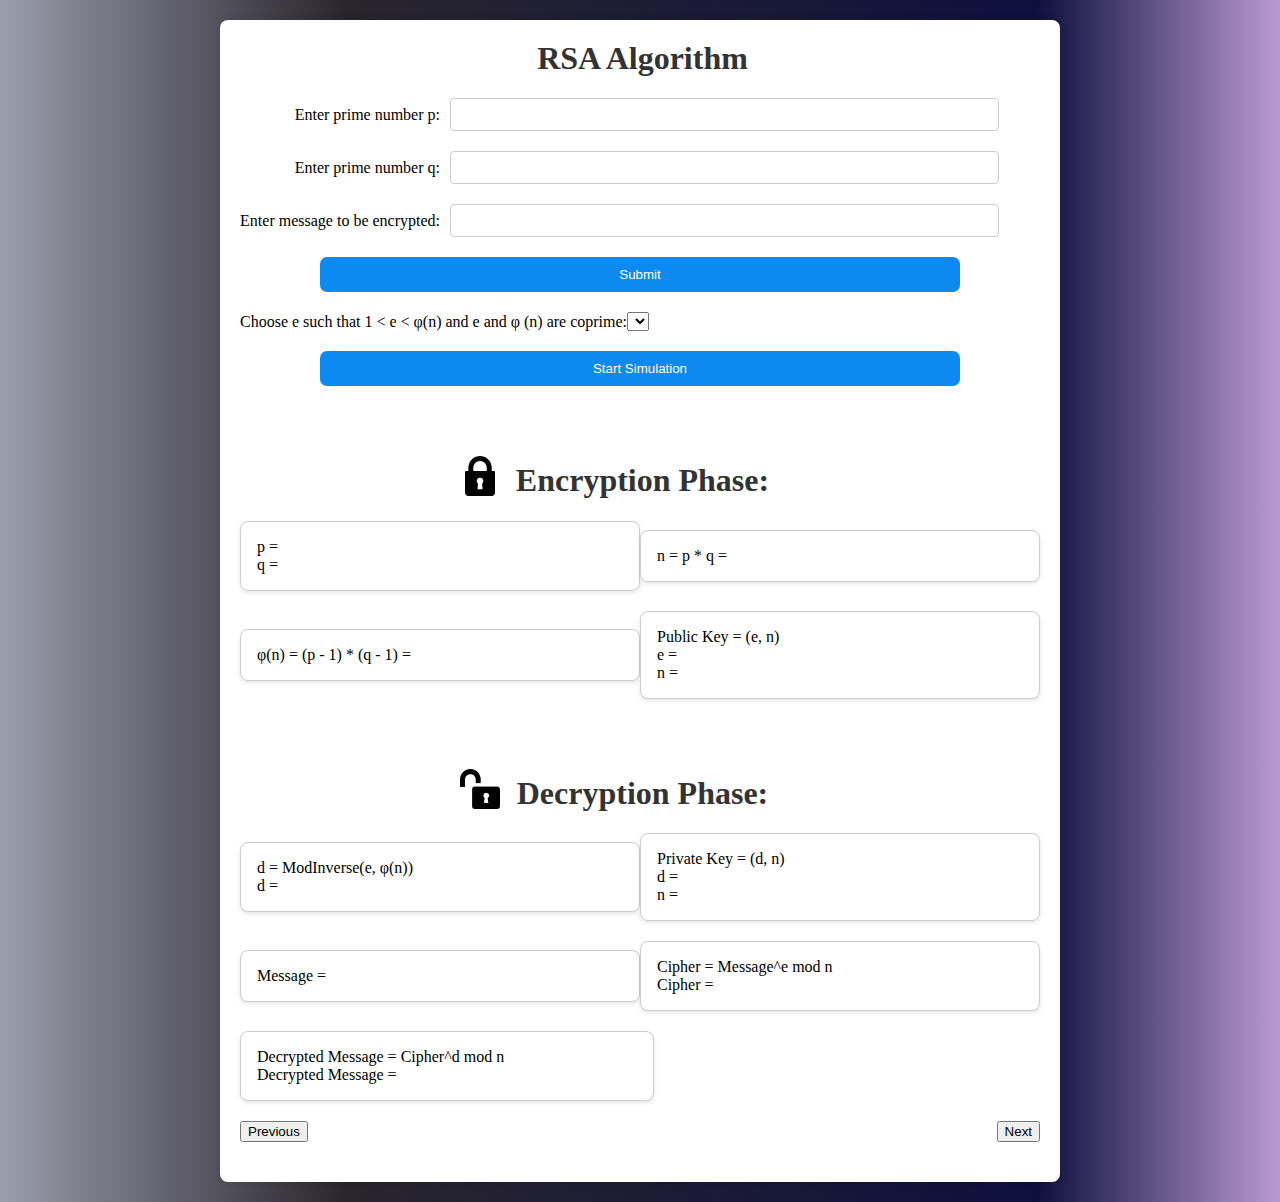
<file: RSA2.html>
<!DOCTYPE html>
<html lang="en">

<head>
    <meta charset="UTF-8">
    <meta name="viewport" content="width=device-width, initial-scale=1.0">
    <title>RSA Algorithm Visualizer</title>
    <link rel="stylesheet" href="https://cdnjs.cloudflare.com/ajax/libs/font-awesome/6.5.2/css/all.min.css"
        integrity="sha512-SnH5WK+bZxgPHs44uWIX+LLJAJ9/2PkPKZ5QiAj6Ta86w+fsb2TkcmfRyVX3pBnMFcV7oQPJkl9QevSCWr3W6A=="
        crossorigin="anonymous" referrerpolicy="no-referrer" />
    <style>
        body {
            background: rgb(154, 157, 172);
            background: linear-gradient(90deg, rgba(154, 157, 172, 1) 0%, rgba(41, 37, 46, 1) 27%, rgba(14, 16, 62, 1) 81%, rgba(187, 154, 212, 1) 100%);
        }

        .paragraph img,
        .paragraph h1 {
            display: inline-block;
            vertical-align: middle;
            margin: 0;
        }

        h1 {
            margin-top: 0px;
            margin-left: 5px;
            /* Adjust as needed */
            text-align: center;
            color: #333;
        }

        .container {
            width: 80%;
            max-width: 800px;
            margin: 20px auto;
            background-color: #fff;
            padding: 20px;
            border-radius: 8px;
            box-shadow: 0 0 10px rgba(0, 0, 0, 0.1);
        }

        .row {
            margin-bottom: 20px;
            display: flex;
            align-items: center;
            justify-content: space-between;
        }

        .messageLabel {
            width: 200px;
            text-align: right;
            margin-right: 10px;
        }

        .messageField {
            flex: 1;
        }

        input[type="number"] {
            width: 90%;
            padding: 8px;
            border: 1px solid #ccc;
            border-radius: 4px;
        }

        .submit input[type="button"] {
            background-color: #0d8af0;
            color: white;
            /* margin-left: 30px; */
            padding: 10px 20px;
            border: none;
            border-radius: 7px;
            cursor: pointer;
            width: 80%;
            margin: 20px auto;
            display: block;
            transition: background-color 0.3s ease;
        }

        .submit input[type="button"]:hover {
            background-color: #1d5a62;
        }

        label {
            width: 100%;
        }

        .messageBox {
            width: calc(50% - 20px);
            height: auto;
            border: 1px solid #ccc;
            border-radius: 8px;
            box-shadow: 0 2px 4px rgba(0, 0, 0, 0.1);
            background-color: #fff;
            overflow: hidden;
            word-wrap: break-word;
            padding: 16px;
            position: relative;
            transition: all 0.3s ease-in-out;
        }

        .messageBox::after {
            content: '';
            position: absolute;
            right: -20px;
            top: 50%;
            transform: translateY(-50%);
            width: 0;
            height: 0;
            border-top: 10px solid transparent;
            border-bottom: 10px solid transparent;
            border-left: 10px solid #ccc;
        }

        .fa-arrow-right {
            font-size: 40px;
            color: #666;
        }

        .fa-arrow-right:hover {
            color: #333;
        }

        @media (max-width: 768px) {
            .messageBox {
                width: 100%;
            }
        }
    </style>
</head>

<body>
    <div class="container">
        <h1>RSA Algorithm</h1>
        <div class="row">


            <div class="messageLabel">
                <label>Enter prime number p:</label>
            </div>
            <div class="messageField">
                <input type="number" id="p" />
            </div>
        </div>
        <div class="row">
            <div class="messageLabel">
                <label>Enter prime number q:</label>
            </div>
            <div class="messageField">
                <input type="number" id="q" />
            </div>
        </div>
        <div class="row">
            <div class="messageLabel">
                <label>Enter message to be encrypted:</label>
            </div>
            <div class="messageField">
                <input type="number" id="message" />
            </div>
        </div>
        <div class="submit">
            <input type="button" class="btn" value="Submit" onclick="calculateE()" />
        </div>
        <div class="row">
            <div><!--class = "messageLabel"-->
                <label>Choose e such that 1 < e < φ(n) and e and φ (n) are coprime: </label>
            </div>
            <div class="messageField">
                <select id="e"></select>
            </div>

        </div>
        <div class="submit">
            <input type="button" class="btn" value="Start Simulation" onclick="runRSA()" />
        </div>


        <p class="paragraph"> <img src="lock.png" height="40px" alt="" style="position: relative;top:50px;left: 220px;">
        <h1>Encryption Phase:</h1>
        </p>
        <div class="row">

            <div class="messageBox" id="step1">

                <div class="static-data">
                    <span>p = </span><br>
                    <span>q = </span>
                </div>
                <div class="dynamic-data">
                    <label id="pValue"></label><br>
                    <label id="qValue"></label>
                </div>
            </div>
            <div class="col">
                <i class="fa-solid fa-arrow-right" style="font-size: 40px;"></i>
            </div>
            <div class="messageBox" id="step2">
                <div class="static-data">
                    <span>n = p * q = </span>
                </div>
                <div class="dynamic-data">
                    <label id="nValue"></label>
                </div>
            </div>
        </div>

        <div class="row">
            <div class="messageBox" id="step3">
                <div class="static-data">
                    <span>φ(n) = (p - 1) * (q - 1) = </span>
                </div>
                <div class="dynamic-data">
                    <label id="phiValue"></label>
                </div>
            </div>

            <div class="col">
                <i class="fa-solid fa-arrow-right" style="font-size: 40px;"></i>
            </div>
            <div class="messageBox" id="step4">
                <div class="static-data">
                    <span>Public Key = (e, n)</span><br>
                    <span>e = </span><br>
                    <span>n = </span>
                </div>
                <div class="dynamic-data">
                    <label id="eValue"></label><br>
                    <label id="nValue2"></label>
                </div>
            </div>
        </div>
        <p class="paragraph"> <img src="unlock.png" height="40px" alt="" style="position: relative;top:50px;left: 220px;">
        <h1>Decryption Phase:</h1>
        </p>
        <div class="row">
            <div class="messageBox" id="step5">
                <div class="static-data">
                    <span>d = ModInverse(e, φ(n))</span><br>
                    <span>d = </span>
                </div>
                <div class="dynamic-data">
                    <label id="dValue"></label>
                </div>
            </div>
            <div class="col">
                <i class="fa-solid fa-arrow-right" style="font-size: 40px;"></i>
            </div>
            <div class="messageBox" id="step6">
                <div class="static-data">
                    <span>Private Key = (d, n)</span><br>
                    <span>d = </span><br>
                    <span>n = </span>
                </div>
                <div class="dynamic-data">
                    <label id="dValue2"></label><br>
                    <label id="nValue3"></label>
                </div>
            </div>
        </div>

        <div class="row">
            <div class="messageBox" id="step7">
                <div class="static-data">
                    <span>Message = </span>
                </div>
                <div class="dynamic-data">
                    <label id="messageValue"></label>
                </div>
            </div>
            <div class="col">
                <i class="fa-solid fa-arrow-right" style="font-size: 40px;"></i>
            </div>
            <div class="messageBox" id="step8">
                <div class="static-data">
                    <span>Cipher = Message^e mod n</span><br>
                    <span>Cipher = </span>
                </div>
                <div class="dynamic-data">
                    <label id="cipherValue"></label>
                </div>
            </div>
        </div>

        <div class="row">
            <div class="messageBox" id="step9">
                <div class="static-data">
                    <span>Decrypted Message = Cipher^d mod n</span><br>
                    <span>Decrypted Message = </span>
                </div>
                <div class="dynamic-data">
                    <label id="decryptedValue"></label>
                </div>
            </div>
        </div>
        <div class="row">
            <div class="col">
                <input type="button" class="btn" value="Previous" onclick="prevStep()" />
            </div>
            <div class="col">
                <input type="button" class="btn" value="Next" onclick="nextStep()" />
            </div>
        </div>
    </div>

    <script>
        document.querySelectorAll('.dynamic-data').forEach(element => {
            element.style.display = 'none';
        });
        let currentStep = 1;

        function calculateE() {
            const p = parseInt(document.getElementById("p").value);
            const q = parseInt(document.getElementById("q").value);

            if (!isPrime(p) || !isPrime(q)) {
                alert("Both p and q must be prime numbers.");
                return;
            }

            const phi = (p - 1) * (q - 1);
            const eSelect = document.getElementById("e");

            for (let e = 2; e < phi; e++) {
                if (gcd(e, phi) === 1) {
                    const option = document.createElement("option");
                    option.text = e;
                    option.value = e;
                    eSelect.add(option);
                }
                if (eSelect.options.length >= 50) break;
            }
        }

        function isPrime(num) {
            if (num <= 1) return false;
            if (num <= 3) return true;
            if (num % 2 == 0 || num % 3 == 0) return false;

            for (let i = 5; i * i <= num; i += 6) {
                if (num % i == 0 || num % (i + 2) == 0) {
                    return false;
                }
            }

            return true;
        }

        function gcd(a, b) {
            if (b === 0) {
                return a;
            }
            return gcd(b, a % b);
        }

        function runRSA() {
            const p = parseInt(document.getElementById("p").value);
            const q = parseInt(document.getElementById("q").value);
            const message = parseInt(document.getElementById("message").value);
            const e = parseInt(document.getElementById("e").value);

            if (!isPrime(p) || !isPrime(q)) {
                alert("Both p and q must be prime numbers.");
                return;
            }

            const n = p * q;
            const phi = (p - 1) * (q - 1);
            const d = modInverse(e, phi);

            const publicKey = [e, n];
            const privateKey = [d, n];

            const cipher = modPow(message, e, n);
            const decryptedMessage = modPow(cipher, d, n);

            document.getElementById("pValue").textContent = p;
            document.getElementById("qValue").textContent = q;
            document.getElementById("nValue").textContent = n;
            document.getElementById("phiValue").textContent = phi;
            document.getElementById("eValue").textContent = e;
            document.getElementById("nValue2").textContent = n;
            document.getElementById("dValue").textContent = d;
            document.getElementById("dValue2").textContent = d;
            document.getElementById("nValue3").textContent = n;
            document.getElementById("messageValue").textContent = message;
            document.getElementById("cipherValue").textContent = cipher;
            document.getElementById("decryptedValue").textContent = decryptedMessage;

            highlightStep(1);
        }

        function modInverse(a, m) {
            let m0 = m;
            let y = 0, x = 1;

            if (m == 1) return 0;

            while (a > 1) {
                let q = Math.floor(a / m);
                let t = m;

                m = a % m;
                a = t;
                t = y;

                y = x - q * y;
                x = t;
            }

            if (x < 0) x += m0;

            return x;
        }

        function modPow(base, exponent, modulus) {
            if (modulus == 1) return 0;
            let result = 1;
            base = base % modulus;
            while (exponent > 0) {
                if (exponent % 2 == 1) {
                    result = (result * base) % modulus;
                }
                exponent = Math.floor(exponent / 2);
                base = (base * base) % modulus;
            }
            return result;
        }

        function highlightStep(step) {
            const steps = document.querySelectorAll(".messageBox");
            const dynamicData = document.querySelectorAll(".dynamic-data");

            dynamicData.forEach(data => {
                const parentStep = parseInt(data.parentElement.id.replace('step', ''));
                if (parentStep <= step) {
                    data.style.display = "block";
                } else {
                    data.style.display = "none";
                }
            });

            steps.forEach((box, index) => {
                if (index + 1 === step) {
                    box.style.border = "5px solid red";
                } else {
                    box.style.border = "1px solid #ccc";
                }
            });

            currentStep = step;
        }


        function nextStep() {
            if (currentStep < 9) {
                highlightStep(currentStep + 1);
            }
        }

        function prevStep() {
            if (currentStep > 1) {
                highlightStep(currentStep - 1);
            }
        }
    </script>
</body>

</html>
</file>
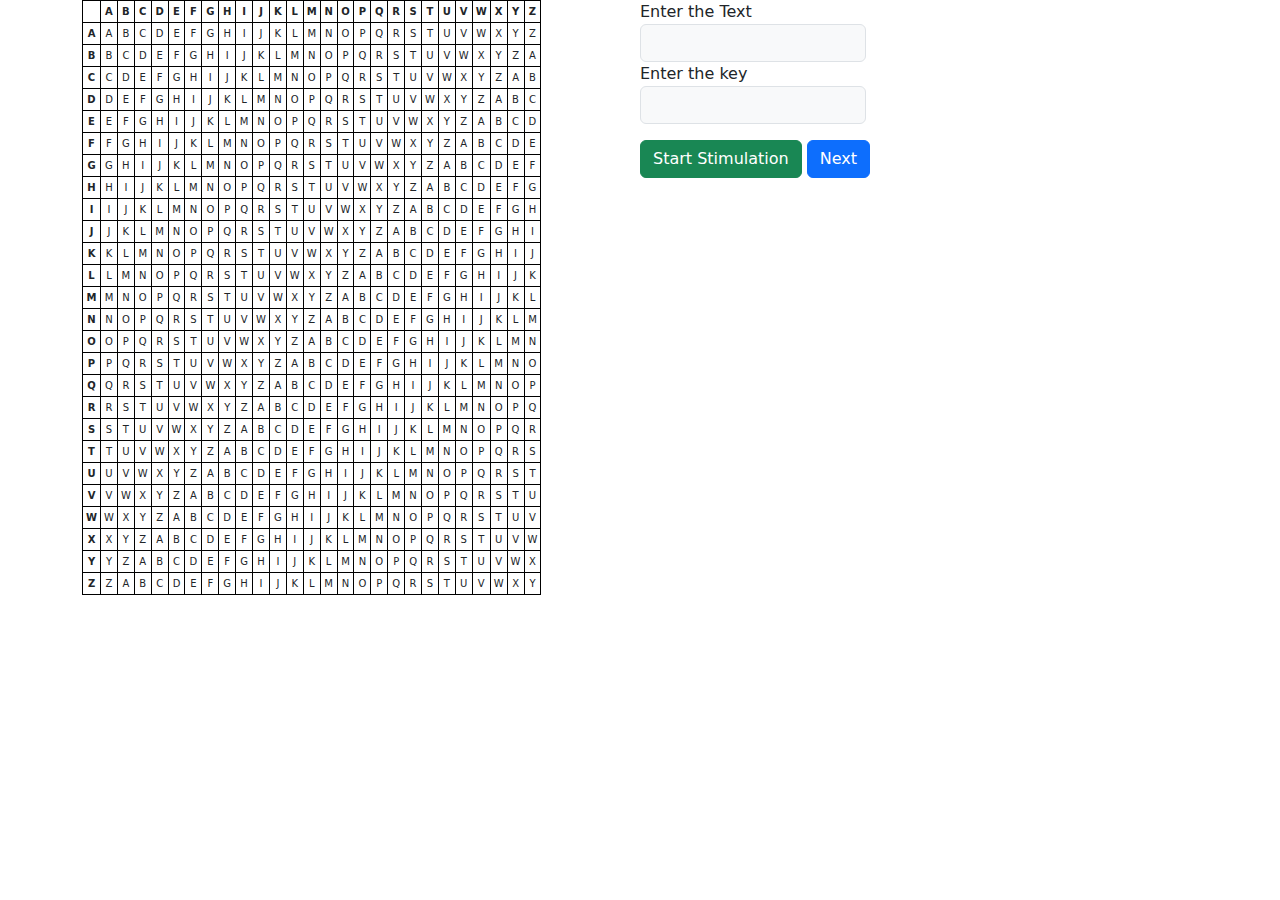
<file: vigenereCipher.html>
<!DOCTYPE html>
<html lang="en">

<head>
    <meta charset="UTF-8">
    <meta name="viewport" content="width=device-width, initial-scale=1.0">
    <title>27x27 Table</title>
    <link href="https://cdn.jsdelivr.net/npm/bootstrap@5.3.3/dist/css/bootstrap.min.css" rel="stylesheet" integrity="sha384-QWTKZyjpPEjISv5WaRU9OFeRpok6YctnYmDr5pNlyT2bRjXh0JMhjY6hW+ALEwIH" crossorigin="anonymous">
    <script src="https://cdn.jsdelivr.net/npm/bootstrap@5.3.3/dist/js/bootstrap.bundle.min.js" integrity="sha384-YvpcrYf0tY3lHB60NNkmXc5s9fDVZLESaAA55NDzOxhy9GkcIdslK1eN7N6jIeHz" crossorigin="anonymous"></script>
    <style>
        table {
    border-collapse: collapse;
    width: 35%; /* Reduced from 50% */
    max-width: 600px; /* Reduced maximum width */
}

th, td {
    border: 1px solid black;
    padding: 3px; /* Reduced padding */
    text-align: center;
    font-size: 10px; /* Reduced font size */
}


/* Adjust the spacing and alignment for the cipher text and key */
#cipherTextBox, #outputKeyDecrypt {
    display: inline-block; /* Display as inline-block to align with label */
    vertical-align: middle; /* Vertically center the content */
    margin: 0; /* Remove any margins */
    padding: 0; /* Remove any padding */
    font-size: 16px; /* Adjust font size as needed */
    font-weight: bold; /* Make the text bold */
}

/* Add some spacing between the label and the text/key */
#cipherTextLabel, #KeyTextDecrypt {
    margin-right: 10px; /* Adjust the spacing as needed */
}
        .container {
            width: 100%;
        }

        .row {
            width: 100%;
            display: flex;
        }

        /* Style for the second table */
        .second-table {
            border: none;
            /* Remove border from the table */
        }
        table {
    border-collapse: collapse;
    width: 40%; /* Adjust the width as needed */
    max-width: 600px; /* Adjust the maximum width for the table */
}


/* Adjust font size and margins for smaller screens */
#output span,
#outputKey span {
    margin: 10px;
    font-size: clamp(10px, 3vw, 30px); /* Adjust the min, max, and base font sizes as needed */
}

        .second-table th,
        .second-table td {
            border: none;
            /* Remove border from table cells */
        }

        /* Add this CSS to adjust font size and keep text and key on the same line */
        #output span,
        #outputKey span {
            margin: 20px;
            font-weight: bold;
            font-size: clamp(12px, 3vw, 50px);
            /* Adjust the min, max, and base font sizes as needed */
        }
    </style>
</head>

<body>
    <div class="container">
        <div class="row">
            <div class="col">
                <table>
                    <thead>
                        <tr>
                            <th></th>
                            <!-- Add A-Z headers for columns -->
                            <script>
                                for (let i = 0; i < 26; i++) {
                                    document.write(`<th id="column${i}">` + String.fromCharCode(65 + i) + "</th>");
                                }
                            </script>
                        </tr>
                    </thead>
                    <tbody>
                        <!-- Loop through rows -->
                        <script>
                            for (let row = 0; row < 26; row++) {
                                document.write("<tr>");
                                // Add row label
                                document.write(`<th id="row${row}">` + String.fromCharCode(65 + row) + "</th>");
                                // Add cells
                                for (let col = 0; col < 26; col++) {
                                    // Calculate the value for each cell based on row and column
                                    let value = String.fromCharCode(((row + col) % 26) + 65);
                                    document.write(`<td id="row${row}Column${col}">` + value + "</td>");
                                }
                                document.write("</tr>");
                            }
                        </script>
                    </tbody>
                </table>
            </div>
            <div class="col" >
                <label>Enter the Text</label>
                <input type="text" id="text" class="input-group-text"/>
                <label>Enter the key</label>
                <input type="text" id="key" class="input-group-text mb-3" />
                <button type="button" onclick="start()" class="btn btn-success">Start Stimulation</button>
                <button type="button" onclick="nextEncrypt()" id="next" class="btn btn-primary">Next</button>
                <br>
                <table class="second-table" style="width: 100%;"> <!-- Add class to the second table -->
                    <tr>
                        <td><span style="display: none;" id="planeText">Plane Text: </span></td>
                        <td> <span id="output"></span>
                        </td>
                    </tr>
                    <tr>
                        <td>
                            <span style="display: none;" id="KeyText">Key: </span>
                        </td>
                        <td>
                            <span id="outputKey"></span>
                        </td>
                    </tr>
                    <tr>
                        <td>
                            <span style="display: none;" id="cipherText">Cipher Text: </span>
                        </td>
                        <td>
                            <span id="outputCipher"></span>
                        </td>
                    </tr>
                    <tr>
                        <td>
                            <input type="button" value="Start Decryption" style="display: none;" id="decrypt"
                                onclick="decrypt()" />
                        </td>
                        <td>
                            <button type="button" onclick="nextDecrypt()" id="nextDecrypt"
                                style="display: none;">Next</button>

                        </td>
                    </tr>
                    <tr>
                        <td><span id="cipherTextLabel" style="display: none;">Cipher Text</span></td>
                        <td id="cipherTextbox" style="padding:10px; font-weight:bold; font-size:20px; display:none;"></td>
                    </tr>
                    <tr>
                        <td><span style="display: none;" id="KeyTextDecrypt">Key: </span></td>
                        <td id="outputKeyDecrypt" style="padding:10px; font-weight:bold; font-size:20px; display:none;"></td>
                    </tr>
                    <tr>
                        <td style="display: none;" id="planeTextLabel">Plane Text:</td>
                        <td id="planeTextOutput" style="margin:20px;font-weight:bold;font-size:20px"></td>
                    </tr>
                </table>
            </div>
        </div>
    </div>
    <script>
        var num = 0;
        var clickCount = 0; // Variable to track the number of clicks
        var lastKeyAndTextRed = false; // Variable to track if the last key and text are red

        function nextEncrypt() {
            // Increment num if all four cycles are completed
            if (clickCount % 6 === 0 && clickCount !== 0) {
                num++;
            }

            // Reset previously red-colored elements back to black
            if (clickCount % 6 === 0 && num > 0) {
                var prevTextPos = document.getElementById(`text${num - 1}`).textContent.charCodeAt(0) - 65;
                var prevKeyPos = document.getElementById(`key${num - 1}`).textContent.charCodeAt(0) - 65;
                document.getElementById(`column${prevTextPos}`).style.color = "black";
                document.getElementById(`column${prevTextPos}`).style.border = "1px solid black";
                document.getElementById(`row${prevKeyPos}`).style.color = "black";
                document.getElementById(`row${prevKeyPos}`).style.border = "1px solid black";
                document.getElementById(`text${num - 1}`).style.color = "black";
                document.getElementById(`key${num - 1}`).style.color = "black";
            }

            // Use modulus to alternate between different actions based on click count
            var text = document.getElementById("text").value;
            var key = document.getElementById("key").value;
            var positionText = text.charCodeAt(num) - 65;
            var positionKey = newKey.charCodeAt(num) - 65;

            if (text.charCodeAt(num) == 32) {
                console.log("space");
            } else {
                let row, col;
                switch (clickCount % 6) {
                    case 0:
                        // Color the text
                        document.getElementById(`text${num}`).style.color = "red";
                        break;
                    case 1:
                        // Color the column header
                        document.getElementById(`column${positionText}`).style.color = "red";
                        document.getElementById(`column${positionText}`).style.border = "3px solid red";
                        break;
                    case 2:
                        // Color the key
                        document.getElementById(`key${num}`).style.color = "red";
                        break;
                    case 3:
                        // Color the text in the second table
                        document.getElementById(`row${positionKey}`).style.color = "red";
                        document.getElementById(`row${positionKey}`).style.border = "3px solid red";
                        break;
                    case 4:
                        // Color the cell in the second table
                        document.getElementById(`row${positionKey}Column${positionText}`).style.color = "green";
                        document.getElementById(`row${positionKey}Column${positionText}`).style.border = "3px solid green";
                        break;
                    case 5:
                        // Check if the last key and text are red
                        if (num === text.length - 1) {
                            lastKeyAndTextRed = true;
                        }
                       
                            document.getElementById("cipherTextbox").innerHTML += `<span id="textCipher${num}" style="margin:20px;font-weight:bold;font-size:20px">${document.getElementById(`row${positionKey}Column${positionText}`).innerHTML}</span>`;
                        console.log(document.getElementById("cipherTextbox").innerHTML);
                        document.getElementById("outputCipher").innerHTML += document.getElementById(`row${positionKey}Column${positionText}`).innerHTML;
                        document.getElementById(`outputCipher`).style.color = "green";
                        document.getElementById(`outputCipher`).style.fontSize = "20px";
                        
                        // animateIntersection(positionKey, positionText, document.getElementById(`row${positionKey}Column${positionText}`,applyStyling));
                        // animateIntersection(positionText, positionKey, document.getElementById(`row${positionKey}Column${positionText}`,applyStyling) );
                        
                        break;
                }
            }

            // Display decryption button if the last key and text are red
            if (lastKeyAndTextRed) {
                document.getElementById("decrypt").style.display = "block";
                resetEncryption(); // Call the resetEncryption() function here
            }

            clickCount++;
        }


        var newKey;

        function start() {
            document.getElementById("planeText").style.display = "block";
            document.getElementById("KeyText").style.display = "block";
            document.getElementById("cipherText").style.display = "block";

            var text = document.getElementById("text").value;
            var textLen = text.length;
            let arr = text.split('');
            let outputDiv = document.getElementById("output");
            outputDiv.innerHTML = ""; // Clear previous content
            for (let i = 0; i < textLen; i++) {
                if (arr[i] === ' ') {
                    // outputDiv.innerHTML += ``;
                    continue;
                } else {
                    outputDiv.innerHTML += `<span id="text${i}" style="margin:20px;font-weight:bold;font-size:20px">${arr[i]}</span>`;
                }
            }


            var key = document.getElementById("key").value;
            var keyLen = key.length;

            newKey = generateKey(text, key);
            var newKeyLen = newKey.length;
            console.log(newKey);
            let arrKey = newKey.split('');
            let outputDivKey = document.getElementById("outputKey");
            let outputDivKeyDecrypt = document.getElementById("outputKeyDecrypt");
            outputKey.innerHTML = ""; // Clear previous content
            for (let i = 0; i < newKeyLen; i++) {
                if (arr[i] === ' ') {
                    // outputDivKey.innerHTML += ``;
                    continue;
                } else {
                    outputDivKey.innerHTML += `<span id="key${i}" style="margin:20px;font-weight:bold;font-size:20px">${arrKey[i]}</span>`;
                    outputDivKeyDecrypt.innerHTML += `<span id="keyDecrypt${i}" style="margin:20px;font-weight:bold;font-size:20px">${arrKey[i]}</span>`;
                    console.log(outputDivKeyDecrypt.innerHTML);
                }
            }

            function generateKey(text, key) {
                let repeatedKey = '';
                let keyIndex = 0;

                for (let i = 0; i < text.length; i++) {
                    if (text[i] !== ' ') {
                        // Append the current character of the key to the repeatedKey
                        repeatedKey += key[keyIndex];

                        // Move to the next character in the key (wrap around if necessary)
                        keyIndex = (keyIndex + 1) % key.length;
                    } else {
                        // If the current character is a space, append a space to the repeatedKey
                        repeatedKey += ' ';
                    }
                }

                return repeatedKey;
            }


        }

        function moveCharacter(x, y, positionKey, positionText) {
            document.getElementById(`row${positionKey}Column${positionText}`).style.position = "absolute";
            document.getElementById(`row${positionKey}Column${positionText}`).style.width = "20px";
            document.getElementById(`row${positionKey}Column${positionText}`).style.height = "20px";
            document.getElementById(`row${positionKey}Column${positionText}`).style.transition = "all 0.3 ease";
            var character = document.getElementById(`row${positionKey}Column${positionText}`);
            console.log(character.innerText);
            //character.style.position = "absolute"; // Set position to absolute
            character.style.left = x + "px";
            character.style.top = y + "px";
        }

        // Function to animate the character's movement from (1,1) to (100,100)
        function animateCharacter(x, y, x1, y1, positionKey, positionText) {
            var interval = setInterval(function () {
                console.log("hello");
                moveCharacter(x, y, positionKey, positionText);
                x++;
                y++;
                if (x > x1 || y > y1) {
                    clearInterval(interval);
                }
            }, 50); // Adjust the speed of animation here
        }

        //   // Start the animation when the page loads
        //   window.onload = function() {
        //   };
        var numDecrypt = 0;
        var clickCountDecrypt = 0; // Variable to track the numDecryptber of clicks
        var lastKeyAndTextRed = false; // Variable to track if the last key and text are red

        function nextDecrypt() {
            // Increment numDecrypt if all four cycles are completed
            if (clickCountDecrypt % 6 === 0 && clickCountDecrypt !== 0) {
                numDecrypt++;
            }

            // Reset previously red-colored elements back to black
            if (clickCountDecrypt % 6 === 0 && numDecrypt > 0) {
                var prevTextPos = document.getElementById(`textCipher${numDecrypt - 1}`).textContent.charCodeAt(0) - 65;
                var prevKeyPos = document.getElementById(`key${numDecrypt - 1}`).textContent.charCodeAt(0) - 65;
                document.getElementById(`column${prevTextPos}`).style.color = "black";
                document.getElementById(`column${prevTextPos}`).style.border = "1px solid black";
                document.getElementById(`row${prevKeyPos}`).style.color = "black";
                document.getElementById(`row${prevKeyPos}`).style.border = "1px solid black";
                document.getElementById(`text${numDecrypt - 1}`).style.color = "black";
                document.getElementById(`key${numDecrypt - 1}`).style.color = "black";
            }

            // Use modulus to alternate between different actions based on click count
            var text = document.getElementById("outputCipher").innerHTML;
            console.log(text);
            var key = document.getElementById("outputKey").innerHTML;
            var positionText = text.charCodeAt(numDecrypt) - 65;
            console.log("position text is " + positionText);
            var positionKey = newKey.charCodeAt(numDecrypt) - 65;
            console.log("position key is " + positionKey);
            positionText=positionText-positionKey;
            var columnpos;
            if (positionText != 0) {
                var element = document.getElementById(`row${positionKey}Column${positionText}`);
                if (element) {
                    var ide = element.id;
                    console.log(ide.substr(ide.length-1));

                    // Your code using ide goes here
                } else {
                    // Handle the case where the element doesn't exist
                    console.log("Element not found");
                }

                // var lastCharacter = id.slice(-1); // Using slice() method

            } else {
                var element = document.getElementById(`row${positionKey}Column${positionText}`);
                if (element) {
                    var ide = element.id;
                    // Your code using ide goes here
                } else {
                    // Handle the case where the element doesn't exist
                    console.log("Element not found");
                }
                // Using substr() method
                // or
                // var lastCharacter = id.slice(-1); // Using slice() method

            }

            if (text.charCodeAt(numDecrypt) == 32) {
                console.log("space");
            } else {
                let row, col;
                switch (clickCountDecrypt % 6) {
                    case 2:
                        console.log("i'm in" + 2);
                        // Color the text
                        document.getElementById(`textCipher${numDecrypt}`).style.color = "red";
                        break;
                    case 4:
                        console.log("i'm in" + 4);
                        // Color the column header
                        document.getElementById(`column${positionText}`).style.color = "green";
                        document.getElementById(`column${positionText}`).style.border = "3px solid green";
                        break;
                    case 0:
                        // Color the key
                        console.log("i'm in key" + 0);
                        document.getElementById(`keyDecrypt${numDecrypt}`).style.color = "red";
                        break;
                    case 1:
                        console.log("i'm in row" + 1);
                        // Color the text in the second table
                        document.getElementById(`row${positionKey}`).style.color = "red";
                        document.getElementById(`row${positionKey}`).style.border = "3px solid red";
                        break;
                    case 3:
                        console.log("i'm in row column" + 3);
                        // Color the cell in the second table
                        if (positionText != 0) {
                            document.getElementById(`row${positionKey}Column${positionText }`).style.color = "red";
                            document.getElementById(`row${positionKey}Column${positionText }`).style.border = "3px solid red";
                        } else {
                            document.getElementById(`row${positionKey}Column${positionText}`).style.color = "red";
                            document.getElementById(`row${positionKey}Column${positionText}`).style.border = "3px solid red";
                        }
                        break;
                    case 5:
                        console.log("i'm in column" + 5);
                        // Check if the last key and text are red
                        if (numDecrypt === text.length - 1) {
                            lastKeyAndTextRed = true;
                        }
                        if (positionText != 0) {
                            document.getElementById("planeTextOutput").innerHTML += document.getElementById(`column${positionText}`).innerText;
                        } else {
                            document.getElementById("planeTextOutput").innerHTML += document.getElementById(`column${positionText}`).innerText;

                        }
                        document.getElementById(`planeTextOutput`).style.color = "green";
                        document.getElementById(`planeTextOutput`).style.fontSize = "20px";
                        break;
                }
            }

            // Display decryption button if the last key and text are red
            if (lastKeyAndTextRed) {
                document.getElementById("decrypt").style.display = "block";
            }

            clickCountDecrypt++;
        }



        function decrypt() {
            document.getElementById("next").style.display = "none";
            document.getElementById("cipherTextLabel").style.display = "block";
            document.getElementById("cipherTextbox").style.display="inline-block";   
            document.getElementById("outputKeyDecrypt").style.display = "block";
            document.getElementById("KeyTextDecrypt").style.display = "block";
            document.getElementById("nextDecrypt").style.display = "block";
            // document.getElementById("cipherTextbox").innerHTML = document.getElementById("outputCipher").innerHTML;
            document.getElementById("planeTextLabel").style.display="block";
            
        }

        function resetEncryption() {
            var tableCells = document.querySelectorAll('td');
            tableCells.forEach(function (cell) {
                cell.style.color = "black";
                cell.style.border = "1px solid black";
            });

            var tableHeaders = document.querySelectorAll('th');
            tableHeaders.forEach(function (header) {
                header.style.color = "black";
                header.style.border = "1px solid black";
            });

            var secondTableCells = document.querySelectorAll('.second-table td');
            secondTableCells.forEach(function (cell) {
                cell.style.color = "black";
                cell.style.border = "none"; // Remove border for second table cells
            });

            var secondTableHeaders = document.querySelectorAll('.second-table th');
            secondTableHeaders.forEach(function (header) {
                header.style.color = "black";
                header.style.border = "none"; // Remove border for second table headers
            });
        }

        function resetDecryption() {
            var tableCells = document.querySelectorAll('.second-table td');
            tableCells.forEach(function (cell) {
                cell.style.color = "black";
                cell.style.border = "none";
            });
            var planeTextOutput = document.getElementById("planeTextOutput");
            planeTextOutput.innerHTML = "";
        }

        function animateIntersection(row, column, intersectingCell, callback) {
    // Get the position of the row and column
    var rowPosition = document.getElementById(`row${row}`).getBoundingClientRect();
    var columnPosition = document.getElementById(`column${column}`).getBoundingClientRect();

    // Calculate the coordinates of the starting point (top left corner of the row and column)
    var startX = rowPosition.left;
    var startY = rowPosition.top;
    var endX = columnPosition.left;
    var endY = columnPosition.top;

    // Calculate the coordinates of the intersecting cell
    var intersectingCellPosition = intersectingCell.getBoundingClientRect();
    var cellX = intersectingCellPosition.left;
    var cellY = intersectingCellPosition.top;

    // Create a div for the animated box
    var box = document.createElement('div');
    box.style.position = 'absolute';
    box.style.width = '20px'; // Adjust width as needed
    box.style.height = '20px'; // Adjust height as needed
    box.style.backgroundColor = 'red'; // Adjust color as needed
    box.style.border = '1px solid black'; // Add border for visualization
    document.body.appendChild(box);

    // Set initial position to start from the row
    box.style.left = startX + 'px';
    box.style.top = startY + 'px';

    // Animate the movement from the row to the intersecting cell
    var duration = 1000; // Adjust duration as needed
    var startTime = null;
    function step(timestamp) {
        if (!startTime) startTime = timestamp;
        var progress = timestamp - startTime;
        var deltaXRow = (cellX - startX) * (progress / duration);
        var deltaYRow = (cellY - startY) * (progress / duration);
        var deltaXColumn = (cellX - endX) * (progress / duration);
        var deltaYColumn = (cellY - endY) * (progress / duration);
        // Animate from the row
        box.style.left = startX + deltaXRow + 'px';
        box.style.top = startY + deltaYRow + 'px';
        if (progress < duration) {
            window.requestAnimationFrame(step);
        } else {
            // Animation finished, remove the box
            box.parentNode.removeChild(box);
            // Call the callback function to trigger the styling
            callback();
        }
    }
    window.requestAnimationFrame(step);
}
    </script>
</body>

</html>
</file>
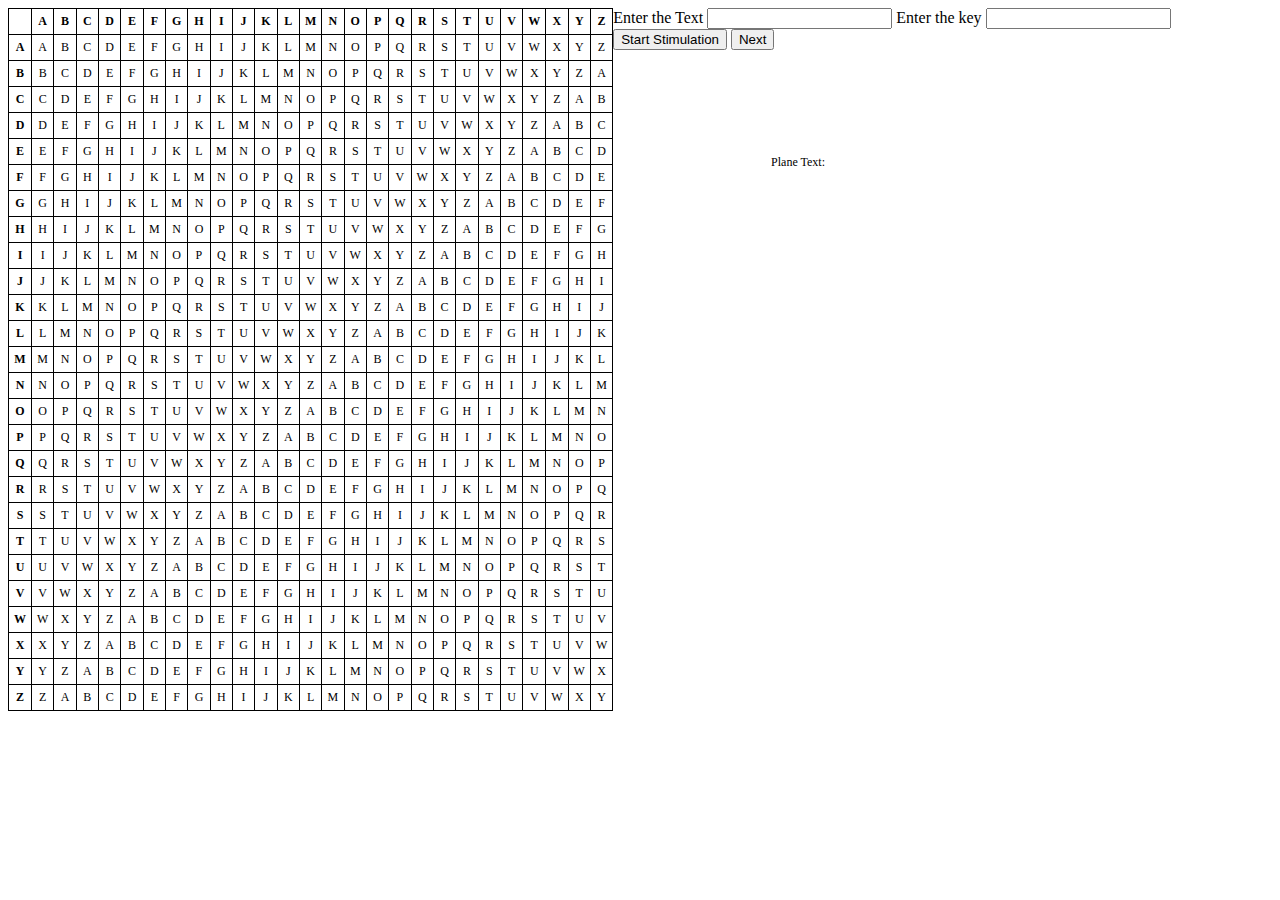
<file: vigenereCipherBackup.html>
<!DOCTYPE html>
<html lang="en">

<head>
    <meta charset="UTF-8">
    <meta name="viewport" content="width=device-width, initial-scale=1.0">
    <title>27x27 Table</title>
    <style>
        table {
            border-collapse: collapse;
            width: 50%;
            /* Adjust width as needed */
            max-width: 800px;
            /* Maximum width for the table */
        }

        th,
        td {
            border: 1px solid black;
        }

        th,
        td {
            padding: 5px;
            /* Reduced padding */
            text-align: center;
            font-size: 12px;
            /* Reduced font size */
        }

        .container {
            width: 100%;
        }

        .row {
            width: 100%;
            display: flex;
        }

        /* Style for the second table */
        .second-table {
            border: none;
            /* Remove border from the table */
        }

        .second-table th,
        .second-table td {
            border: none;
            /* Remove border from table cells */
        }

        /* Add this CSS to adjust font size and keep text and key on the same line */
        #output span,
        #outputKey span {
            margin: 20px;
            font-weight: bold;
            font-size: clamp(12px, 3vw, 50px);
            /* Adjust the min, max, and base font sizes as needed */
        }
    </style>
</head>

<body>
    <div class="container">
        <div class="row">
            <div class="col">
                <table>
                    <thead>
                        <tr>
                            <th></th>
                            <!-- Add A-Z headers for columns -->
                            <script>
                                for (let i = 0; i < 26; i++) {
                                    document.write(`<th id="column${i}">` + String.fromCharCode(65 + i) + "</th>");
                                }
                            </script>
                        </tr>
                    </thead>
                    <tbody>
                        <!-- Loop through rows -->
                        <script>
                            for (let row = 0; row < 26; row++) {
                                document.write("<tr>");
                                // Add row label
                                document.write(`<th id="row${row}">` + String.fromCharCode(65 + row) + "</th>");
                                // Add cells
                                for (let col = 0; col < 26; col++) {
                                    // Calculate the value for each cell based on row and column
                                    let value = String.fromCharCode(((row + col) % 26) + 65);
                                    document.write(`<td id="row${row}Column${col}">` + value + "</td>");
                                }
                                document.write("</tr>");
                            }
                        </script>
                    </tbody>
                </table>
            </div>
            <div class="col">
                <label>Enter the Text</label>
                <input type="text" id="text" />
                <label>Enter the key</label>
                <input type="text" id="key" />
                <button type="button" onclick="start()">Start Stimulation</button>
                <button type="button" onclick="nextEncrypt()" id="next">Next</button>
                <br>
                <table class="second-table" style="width: 100%;"> <!-- Add class to the second table -->
                    <tr>
                        <td><span style="display: none;" id="planeText">Plane Text: </span></td>
                        <td> <span id="output"></span>
                        </td>
                    </tr>
                    <tr>
                        <td>
                            <span style="display: none;" id="KeyText">Key: </span>
                        </td>
                        <td>
                            <span id="outputKey"></span>
                        </td>
                    </tr>
                    <tr>
                        <td>
                            <span style="display: none;" id="cipherText">Cipher Text: </span>
                        </td>
                        <td>
                            <span id="outputCipher"></span>
                        </td>
                    </tr>
                    <tr>
                        <td>
                            <input type="button" value="Start Decryption" style="display: none;" id="decrypt"
                                onclick="decrypt()" />
                        </td>
                        <td>
                            <button type="button" onclick="nextDecrypt()" id="nextDecrypt"
                                style="display: none;">Next</button>

                        </td>
                    </tr>
                    <tr>
                        <td id="cipherTextLabel" style="display: none;">Cipher Text</td>
                        <td id="cipherTextbox" style="margin:20px;font-weight:bold;font-size:20px"></td>
                    </tr>
                    <tr>
                        <td>
                            <span style="display: none;" id="KeyTextDecrypt">Key: </span>
                        </td>
                        <td id="outputKeyDecrypt" style="margin:20px;font-weight:bold;font-size:20px;display: block;">
                            <!-- <span ></span> -->
                        </td>
                    </tr>
                    <tr>
                        <td>Plane Text:</td>
                        <td id="planeTextOutput" style="margin:20px;font-weight:bold;font-size:20px"></td>
                    </tr>
                </table>
            </div>
        </div>
    </div>
    <script>
        var num = 0;
        var clickCount = 0; // Variable to track the number of clicks
        var lastKeyAndTextRed = false; // Variable to track if the last key and text are red

        function nextEncrypt() {
            // Increment num if all four cycles are completed
            if (clickCount % 6 === 0 && clickCount !== 0) {
                num++;
            }

            // Reset previously red-colored elements back to black
            if (clickCount % 6 === 0 && num > 0) {
                var prevTextPos = document.getElementById(`text${num - 1}`).textContent.charCodeAt(0) - 65;
                var prevKeyPos = document.getElementById(`key${num - 1}`).textContent.charCodeAt(0) - 65;
                document.getElementById(`column${prevTextPos}`).style.color = "black";
                document.getElementById(`column${prevTextPos}`).style.border = "1px solid black";
                document.getElementById(`row${prevKeyPos}`).style.color = "black";
                document.getElementById(`row${prevKeyPos}`).style.border = "1px solid black";
                document.getElementById(`text${num - 1}`).style.color = "black";
                document.getElementById(`key${num - 1}`).style.color = "black";
            }

            // Use modulus to alternate between different actions based on click count
            var text = document.getElementById("text").value;
            var key = document.getElementById("key").value;
            var positionText = text.charCodeAt(num) - 65;
            var positionKey = newKey.charCodeAt(num) - 65;

            if (text.charCodeAt(num) == 32) {
                console.log("space");
            } else {
                let row, col;
                switch (clickCount % 6) {
                    case 0:
                        // Color the text
                        document.getElementById(`text${num}`).style.color = "red";
                        break;
                    case 1:
                        // Color the column header
                        document.getElementById(`column${positionText}`).style.color = "red";
                        document.getElementById(`column${positionText}`).style.border = "3px solid red";
                        break;
                    case 2:
                        // Color the key
                        document.getElementById(`key${num}`).style.color = "red";
                        break;
                    case 3:
                        // Color the text in the second table
                        document.getElementById(`row${positionKey}`).style.color = "red";
                        document.getElementById(`row${positionKey}`).style.border = "3px solid red";
                        break;
                    case 4:
                        // Color the cell in the second table
                        document.getElementById(`row${positionKey}Column${positionText}`).style.color = "green";
                        document.getElementById(`row${positionKey}Column${positionText}`).style.border = "3px solid green";
                        break;
                    case 5:
                        // Check if the last key and text are red
                        if (num === text.length - 1) {
                            lastKeyAndTextRed = true;
                        }
                        document.getElementById("cipherTextbox").innerHTML += `<span id="textCipher${num}" style="margin:20px;font-weight:bold;font-size:20px">${document.getElementById(`row${positionKey}Column${positionText}`).innerHTML}</span>`;
                        console.log(document.getElementById("cipherTextbox").innerHTML);
                        document.getElementById("outputCipher").innerHTML += document.getElementById(`row${positionKey}Column${positionText}`).innerHTML;
                        document.getElementById(`outputCipher`).style.color = "green";
                        document.getElementById(`outputCipher`).style.fontSize = "20px";
                        break;
                }
            }

            // Display decryption button if the last key and text are red
            if (lastKeyAndTextRed) {
                document.getElementById("decrypt").style.display = "block";
                resetEncryption(); // Call the resetEncryption() function here
            }

            clickCount++;
        }


        var newKey;

        function start() {
            document.getElementById("planeText").style.display = "block";
            document.getElementById("KeyText").style.display = "block";
            document.getElementById("cipherText").style.display = "block";

            var text = document.getElementById("text").value;
            var textLen = text.length;
            let arr = text.split('');
            let outputDiv = document.getElementById("output");
            outputDiv.innerHTML = ""; // Clear previous content
            for (let i = 0; i < textLen; i++) {
                if (arr[i] === ' ') {
                    // outputDiv.innerHTML += ``;
                    continue;
                } else {
                    outputDiv.innerHTML += `<span id="text${i}" style="margin:20px;font-weight:bold;font-size:20px">${arr[i]}</span>`;
                }
            }


            var key = document.getElementById("key").value;
            var keyLen = key.length;

            newKey = generateKey(text, key);
            var newKeyLen = newKey.length;
            console.log(newKey);
            let arrKey = newKey.split('');
            let outputDivKey = document.getElementById("outputKey");
            let outputDivKeyDecrypt = document.getElementById("outputKeyDecrypt");
            outputKey.innerHTML = ""; // Clear previous content
            for (let i = 0; i < newKeyLen; i++) {
                if (arr[i] === ' ') {
                    // outputDivKey.innerHTML += ``;
                    continue;
                } else {
                    outputDivKey.innerHTML += `<span id="key${i}" style="margin:20px;font-weight:bold;font-size:20px">${arrKey[i]}</span>`;
                    outputDivKeyDecrypt.innerHTML += `<span id="keyDecrypt${i}" style="margin:20px;font-weight:bold;font-size:20px">${arrKey[i]}</span>`;
                    console.log(outputDivKeyDecrypt.innerHTML);
                }
            }

            function generateKey(text, key) {
                let repeatedKey = '';
                let keyIndex = 0;

                for (let i = 0; i < text.length; i++) {
                    if (text[i] !== ' ') {
                        // Append the current character of the key to the repeatedKey
                        repeatedKey += key[keyIndex];

                        // Move to the next character in the key (wrap around if necessary)
                        keyIndex = (keyIndex + 1) % key.length;
                    } else {
                        // If the current character is a space, append a space to the repeatedKey
                        repeatedKey += ' ';
                    }
                }

                return repeatedKey;
            }


        }

        function moveCharacter(x, y, positionKey, positionText) {
            document.getElementById(`row${positionKey}Column${positionText}`).style.position = "absolute";
            document.getElementById(`row${positionKey}Column${positionText}`).style.width = "20px";
            document.getElementById(`row${positionKey}Column${positionText}`).style.height = "20px";
            document.getElementById(`row${positionKey}Column${positionText}`).style.transition = "all 0.3 ease";
            var character = document.getElementById(`row${positionKey}Column${positionText}`);
            console.log(character.innerText);
            //character.style.position = "absolute"; // Set position to absolute
            character.style.left = x + "px";
            character.style.top = y + "px";
        }

        // Function to animate the character's movement from (1,1) to (100,100)
        function animateCharacter(x, y, x1, y1, positionKey, positionText) {
            var interval = setInterval(function () {
                console.log("hello");
                moveCharacter(x, y, positionKey, positionText);
                x++;
                y++;
                if (x > x1 || y > y1) {
                    clearInterval(interval);
                }
            }, 50); // Adjust the speed of animation here
        }

        //   // Start the animation when the page loads
        //   window.onload = function() {
        //   };
        var numDecrypt = 0;
        var clickCountDecrypt = 0; // Variable to track the numDecryptber of clicks
        var lastKeyAndTextRed = false; // Variable to track if the last key and text are red

        function nextDecrypt() {
            // Increment numDecrypt if all four cycles are completed
            if (clickCountDecrypt % 6 === 0 && clickCountDecrypt !== 0) {
                numDecrypt++;
            }

            // Reset previously red-colored elements back to black
            if (clickCountDecrypt % 6 === 0 && numDecrypt > 0) {
                var prevTextPos = document.getElementById(`textCipher${numDecrypt - 1}`).textContent.charCodeAt(0) - 65;
                var prevKeyPos = document.getElementById(`key${numDecrypt - 1}`).textContent.charCodeAt(0) - 65;
                document.getElementById(`column${prevTextPos}`).style.color = "black";
                document.getElementById(`column${prevTextPos}`).style.border = "1px solid black";
                document.getElementById(`row${prevKeyPos}`).style.color = "black";
                document.getElementById(`row${prevKeyPos}`).style.border = "1px solid black";
                document.getElementById(`text${numDecrypt - 1}`).style.color = "black";
                document.getElementById(`key${numDecrypt - 1}`).style.color = "black";
            }

            // Use modulus to alternate between different actions based on click count
            var text = document.getElementById("outputCipher").innerHTML;
            console.log(text);
            var key = document.getElementById("outputKey").innerHTML;
            var positionText = text.charCodeAt(numDecrypt) - 65;
            console.log("position text is " + positionText);
            var positionKey = newKey.charCodeAt(numDecrypt) - 65;
            console.log("position key is " + positionKey);
            positionText=positionText-positionKey;
            var columnpos;
            if (positionText != 0) {
                var element = document.getElementById(`row${positionKey}Column${positionText}`);
                if (element) {
                    var ide = element.id;
                    console.log(ide.substr(ide.length-1));

                    // Your code using ide goes here
                } else {
                    // Handle the case where the element doesn't exist
                    console.log("Element not found");
                }

                // var lastCharacter = id.slice(-1); // Using slice() method

            } else {
                var element = document.getElementById(`row${positionKey}Column${positionText}`);
                if (element) {
                    var ide = element.id;
                    // Your code using ide goes here
                } else {
                    // Handle the case where the element doesn't exist
                    console.log("Element not found");
                }
                // Using substr() method
                // or
                // var lastCharacter = id.slice(-1); // Using slice() method

            }

            if (text.charCodeAt(numDecrypt) == 32) {
                console.log("space");
            } else {
                let row, col;
                switch (clickCountDecrypt % 6) {
                    case 2:
                        console.log("i'm in" + 2);
                        // Color the text
                        document.getElementById(`textCipher${numDecrypt}`).style.color = "red";
                        break;
                    case 4:
                        console.log("i'm in" + 4);
                        // Color the column header
                        document.getElementById(`column${positionText}`).style.color = "green";
                        document.getElementById(`column${positionText}`).style.border = "3px solid green";
                        break;
                    case 0:
                        // Color the key
                        console.log("i'm in key" + 0);
                        document.getElementById(`keyDecrypt${numDecrypt}`).style.color = "red";
                        break;
                    case 1:
                        console.log("i'm in row" + 1);
                        // Color the text in the second table
                        document.getElementById(`row${positionKey}`).style.color = "red";
                        document.getElementById(`row${positionKey}`).style.border = "3px solid red";
                        break;
                    case 3:
                        console.log("i'm in row column" + 3);
                        // Color the cell in the second table
                        if (positionText != 0) {
                            document.getElementById(`row${positionKey}Column${positionText }`).style.color = "red";
                            document.getElementById(`row${positionKey}Column${positionText }`).style.border = "3px solid red";
                        } else {
                            document.getElementById(`row${positionKey}Column${positionText}`).style.color = "red";
                            document.getElementById(`row${positionKey}Column${positionText}`).style.border = "3px solid red";
                        }
                        break;
                    case 5:
                        console.log("i'm in column" + 5);
                        // Check if the last key and text are red
                        if (numDecrypt === text.length - 1) {
                            lastKeyAndTextRed = true;
                        }
                        if (positionText != 0) {
                            document.getElementById("planeTextOutput").innerHTML += document.getElementById(`column${positionText}`).innerText;
                        } else {
                            document.getElementById("planeTextOutput").innerHTML += document.getElementById(`column${positionText}`).innerText;

                        }
                        document.getElementById(`planeTextOutput`).style.color = "green";
                        document.getElementById(`planeTextOutput`).style.fontSize = "20px";
                        break;
                }
            }

            // Display decryption button if the last key and text are red
            if (lastKeyAndTextRed) {
                document.getElementById("decrypt").style.display = "block";
            }

            clickCountDecrypt++;
        }



        function decrypt() {
            document.getElementById("next").style.display = "none";
            document.getElementById("cipherTextLabel").style.display = "block";
            document.getElementById("outputKeyDecrypt").style.display = "block";
            document.getElementById("KeyTextDecrypt").style.display = "block";
            document.getElementById("nextDecrypt").style.display = "block";
            // document.getElementById("cipherTextbox").innerHTML = document.getElementById("outputCipher").innerHTML;
            //document.getElementById("outputKeyDecrypt").innerHTML=newKey;
        }

        function resetEncryption() {
            var tableCells = document.querySelectorAll('td');
            tableCells.forEach(function (cell) {
                cell.style.color = "black";
                cell.style.border = "1px solid black";
            });

            var tableHeaders = document.querySelectorAll('th');
            tableHeaders.forEach(function (header) {
                header.style.color = "black";
                header.style.border = "1px solid black";
            });

            var secondTableCells = document.querySelectorAll('.second-table td');
            secondTableCells.forEach(function (cell) {
                cell.style.color = "black";
                cell.style.border = "none"; // Remove border for second table cells
            });

            var secondTableHeaders = document.querySelectorAll('.second-table th');
            secondTableHeaders.forEach(function (header) {
                header.style.color = "black";
                header.style.border = "none"; // Remove border for second table headers
            });
        }

        function resetDecryption() {
            var tableCells = document.querySelectorAll('.second-table td');
            tableCells.forEach(function (cell) {
                cell.style.color = "black";
                cell.style.border = "none";
            });
            var planeTextOutput = document.getElementById("planeTextOutput");
            planeTextOutput.innerHTML = "";
        }

    </script>
</body>

</html>
</file>
